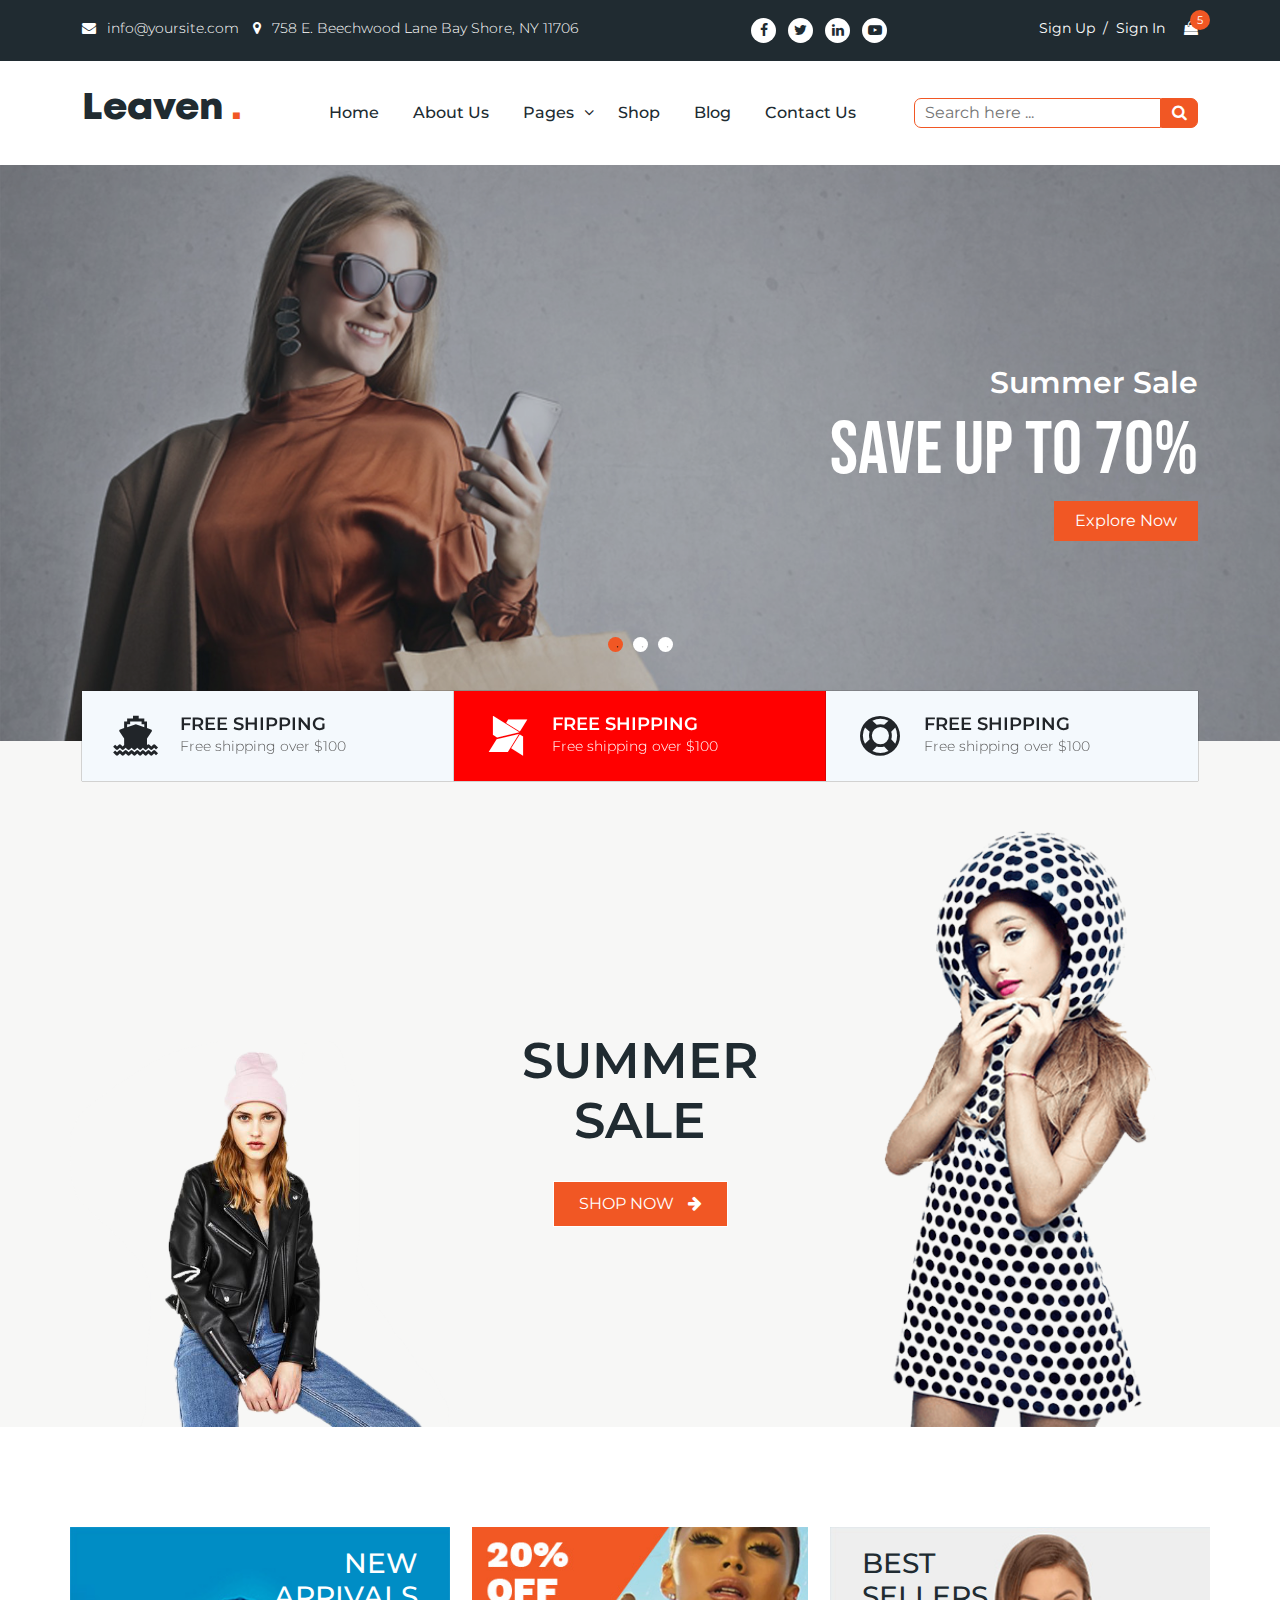
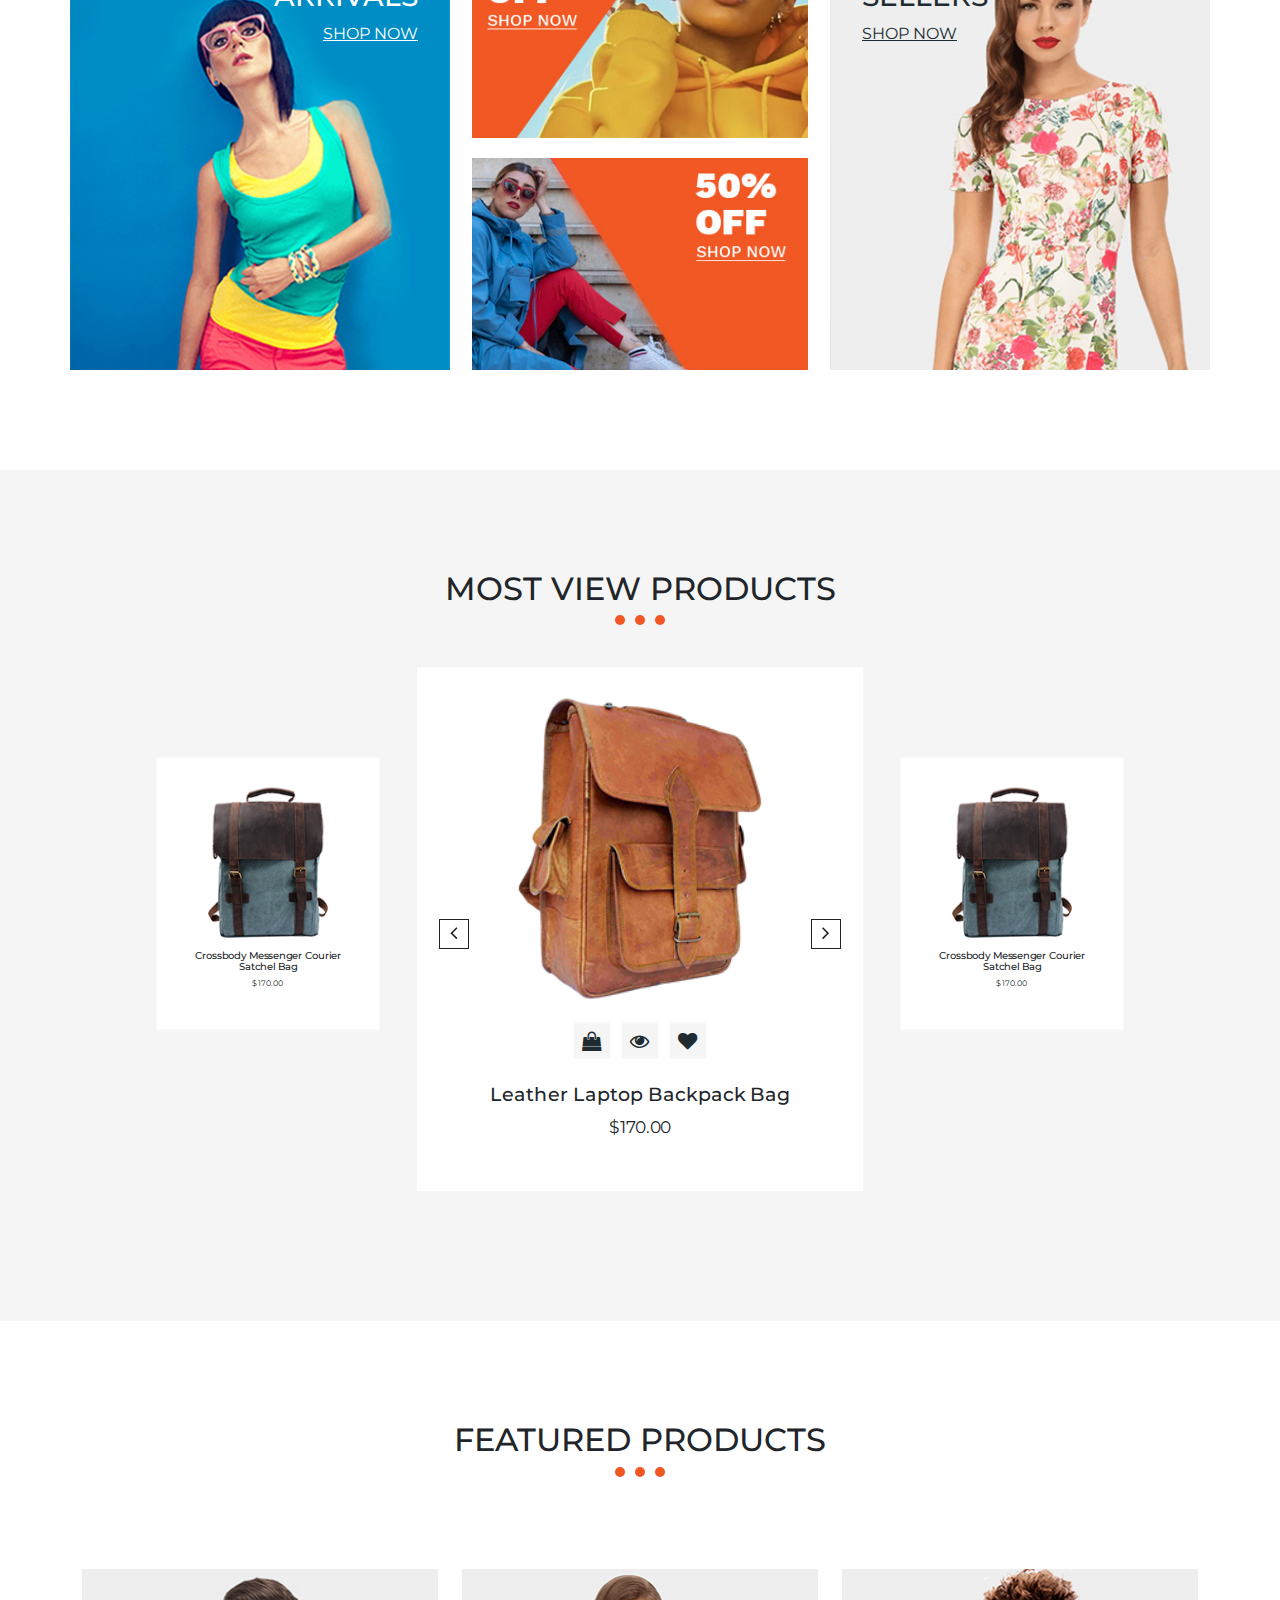
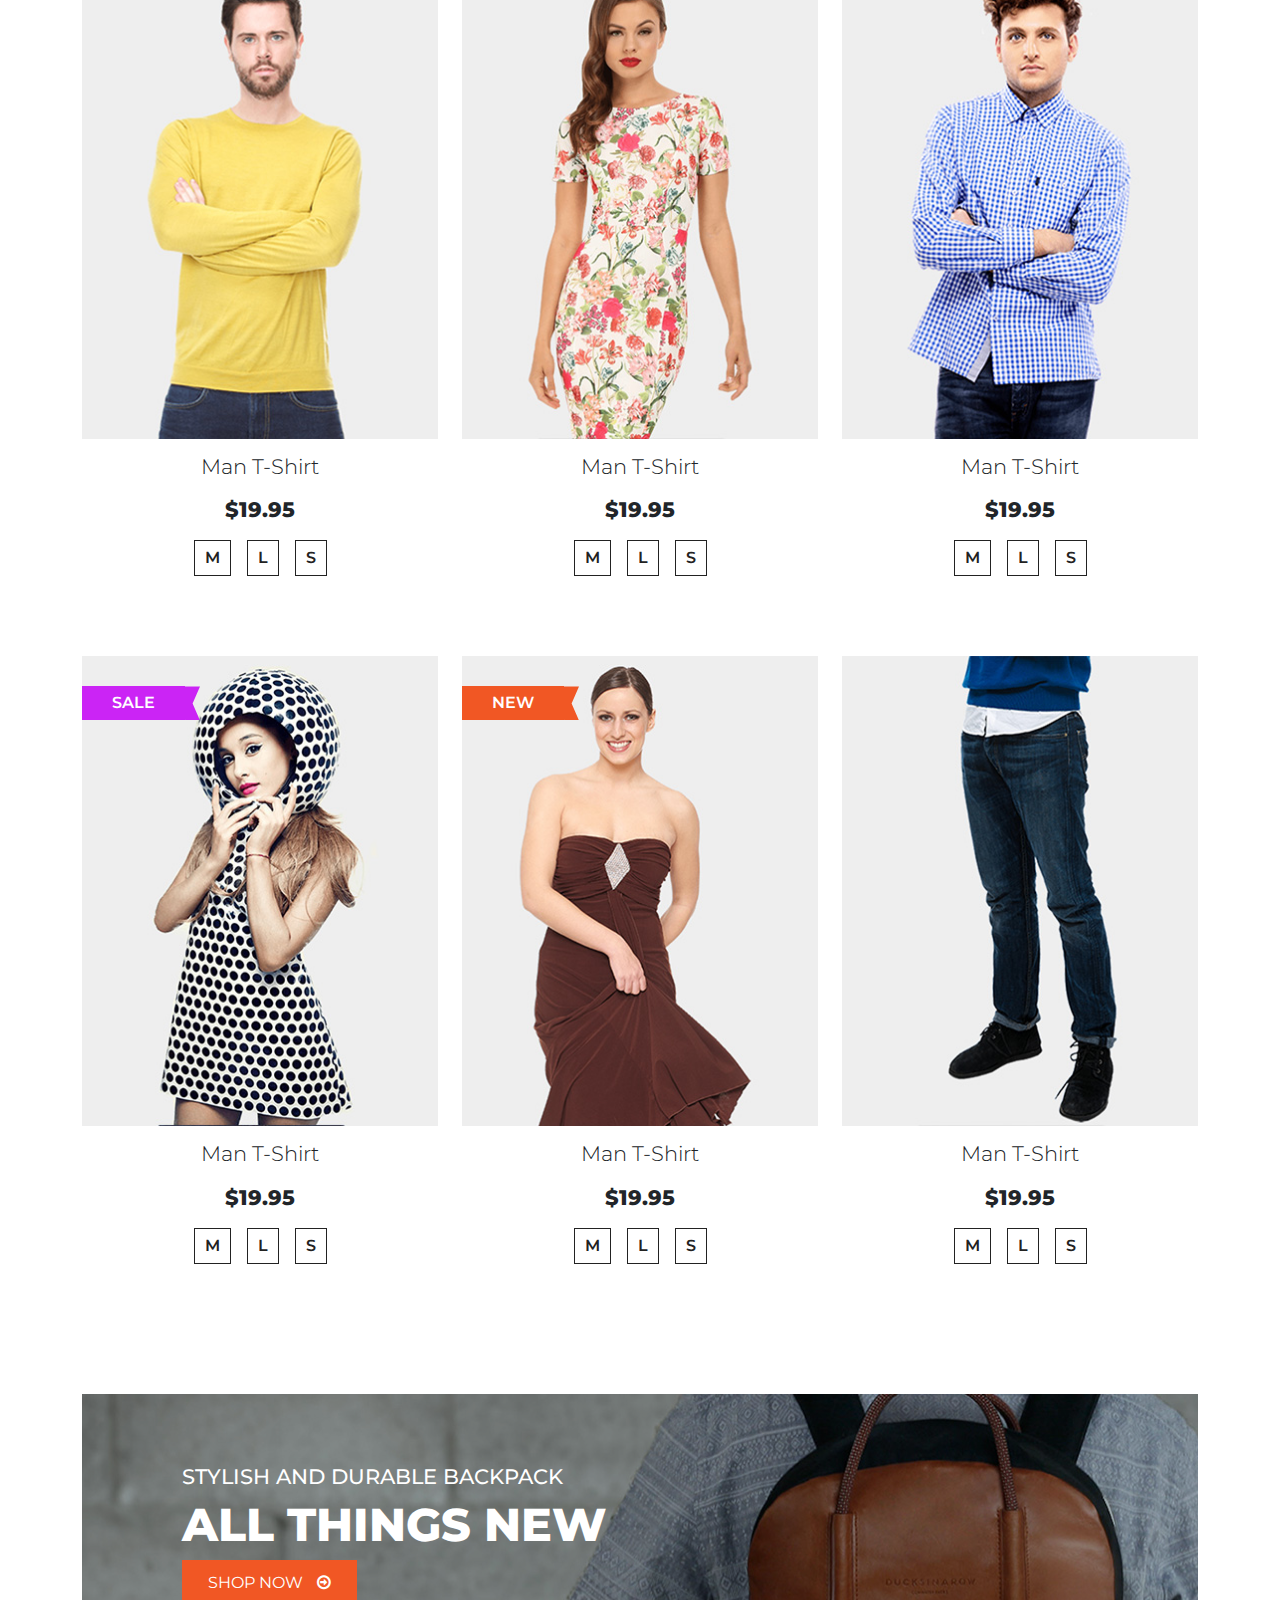
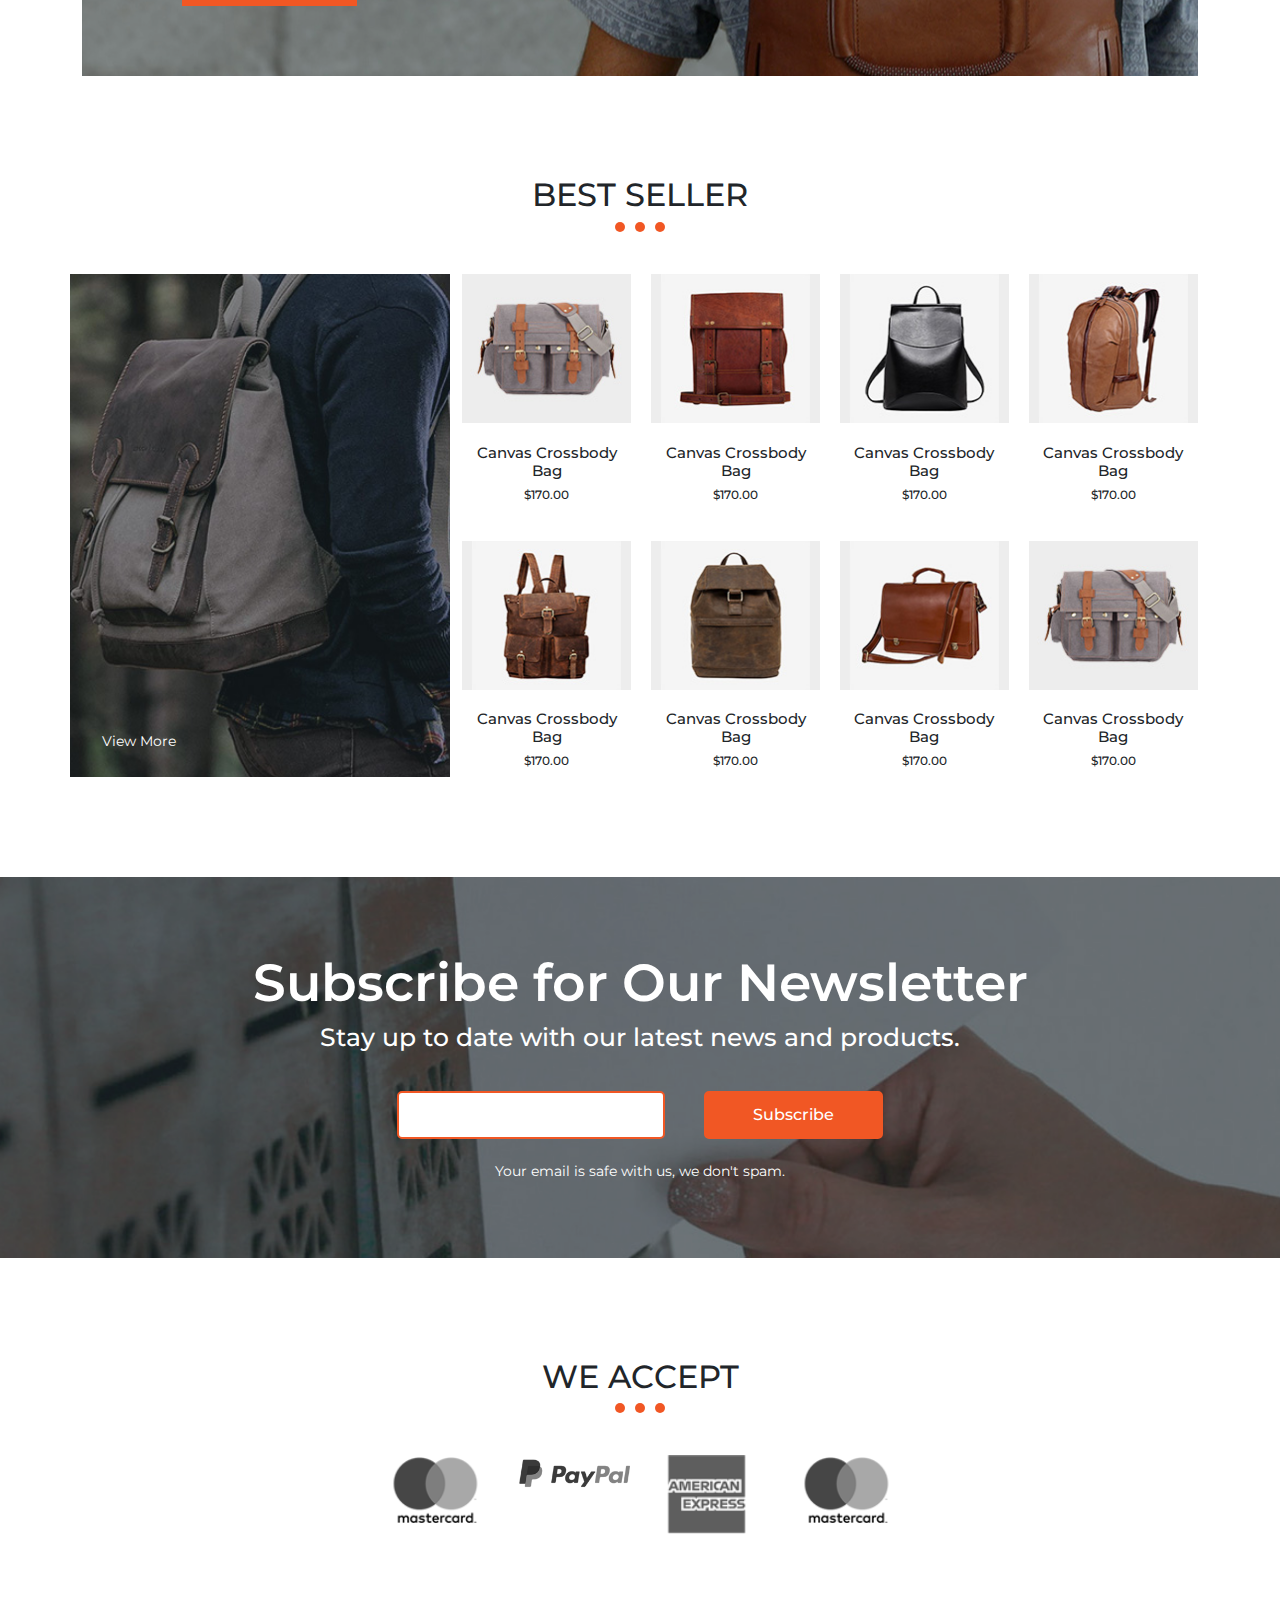
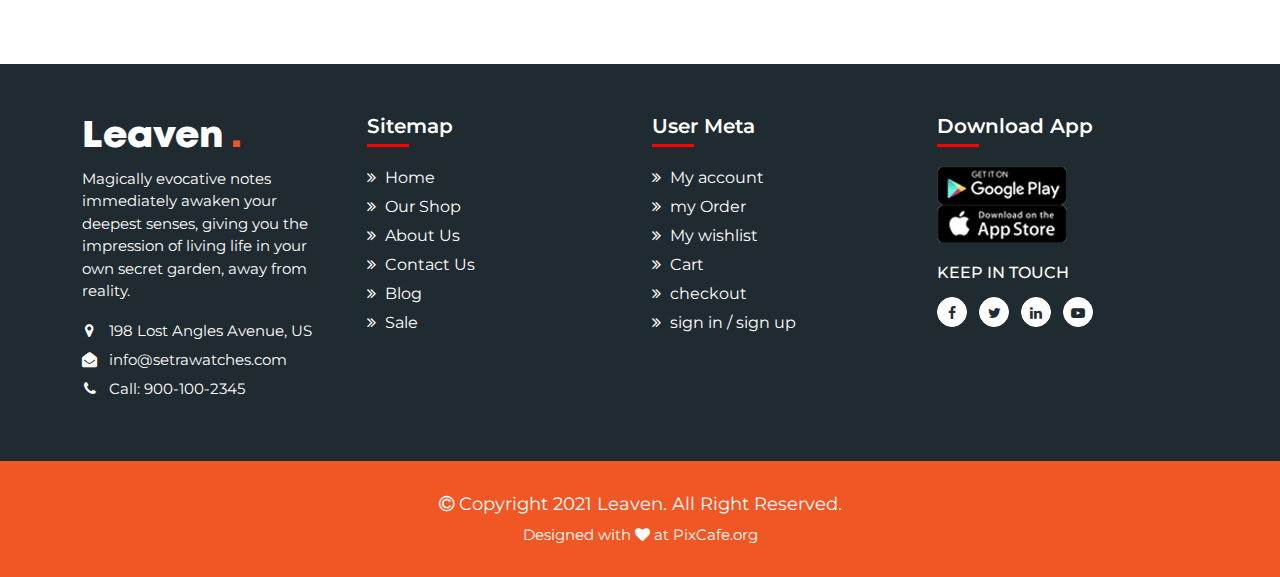
<file: index.html>
<!doctype html>
<html class="no-js" lang="en">

<head>
    <!-- meta charset -->
    <meta charset="utf-8">
    <!-- title -->
    <title>Leaven | Html5 Responsive e-Commerce Template</title>
    <!-- meta -->
    <meta name="description" content="Leaven | Html5 Responsive e-Commerce Template">
    <meta name="viewport" content="width=device-width, initial-scale=1">
    <!-- favicon -->
    <link rel="icon" type="image/png" href="assets/img/favicon.ico">
    <!-- og meta -->
    <meta property="og:title" content="Leaven | Html5 Responsive e-Commerce Template">
    <meta property="og:type" content="HTML">
    <meta property="og:url" content="">
    <meta property="og:image" content="">
    <!-- normalize -->
    <link rel="stylesheet" href="assets/css/normalize.css">
    <!-- Custom Fonts -->
    <link rel="stylesheet" href="assets/fonts/custom-fonts/fonts.css">
    <!-- bootstrap -->
    <link rel="stylesheet" href="assets/css/bootstrap-5.1.3.min.css">
    <!-- fontawesome -->
    <link rel="stylesheet" href="assets/css/fontawesome-4.7.0.min.css">
    <!-- slick-slider -->
    <link rel="stylesheet" href="assets/css/slick.min.css">
    <!-- slick slider theme -->
    <link rel="stylesheet" href="assets/css/slick-theme.css">
    <!-- reset -->
    <link rel="stylesheet" href="assets/css/main.css">
    <!-- custom style -->
    <link rel="stylesheet" href="assets/css/style.css">
    <!-- responsive style -->
    <link rel="stylesheet" href="assets/css/responsive.css">
</head>

<body>

    <section class="leaven__header_top_area">
        <div class="container">
            <div class="row">
                <div class="col-md-6">
                    <div class="leaven__top_left_content">
                        <ul>
                            <li><a href="mailto:info@yoursite.com"><i class="fa fa-envelope"></i> info@yoursite.com</a></li>
                            <li><a href="#"><i class="fa fa-map-marker"></i> 758 E. Beechwood Lane Bay Shore, NY 11706</a></li>
                        </ul>
                    </div>
                    <!-- .leaven__top_left_content -->
                </div>
                <div class="col-md-5 offset-md-1">
                    <div class="leaven__top_right_content">
                        <div class="leaven__social_media">
                            <ul>
                                <li><a href="#"><i class="fa fa-facebook"></i></a></li>
                                <li><a href="#"><i class="fa fa-twitter"></i></a></li>
                                <li><a href="#"><i class="fa fa-linkedin"></i></a></li>
                                <li><a href="#"><i class="fa fa-youtube-play"></i></a></li>
                            </ul>
                        </div>
                        <!-- .leaven__social_media -->
                        <div class="leaven__site_meta">
                            <ul>
                                <li><a href="#">Sign Up</a><span class="lea-separetor">/</span><a href="#">Sign In</a></li>
                                <li><a href="#"><i class="fa fa-shopping-bag"></i></a> <span class="lea-cart-num">5</span></li>
                            </ul>
                        </div>
                        <!-- .leaven__site_meta -->
                    </div>
                    <!-- .leaven__top_right_content -->
                </div>
            </div>
        </div>
    </section>
    <!-- .leaven__header_top_area -->

    <section class="leaven__header_area">
        <div class="container">
            <div class="row  align-items-center">
                <div class="col-md-2">
                    <div class="leaven__logo">
                        <a href="#">
                            <h1>Leaven <span>.</span></h1>
                        </a>
                    </div>
                </div>
                <div class="col-md-7">
                    <div class="leaven__main_menu">
                        <nav>
                            <ul>
                                <li><a href="#">Home</a></li>
                                <li><a href="#">About Us</a></li>
                                <li class="has-submenu"><a href="#">Pages </a>
                                    <ul>
                                        <li><a href="404.html">404 page</a></li>
                                        <li><a href="#">Single Product</a></li>
                                        <li><a href="#">Single Page</a></li>
                                        <li><a href="#">search Page</a></li>
                                        <li><a href="comming-soon.html">comming soon</a></li>
                                    </ul>
                                </li>
                                <li><a href="#">Shop</a></li>
                                <li><a href="#">blog</a></li>
                                <li><a href="#">Contact Us</a></li>
                            </ul>
                        </nav>
                    </div>
                    <!-- .leaven__main_menu -->
                </div>
                <div class="col-md-3">
                    <div class="leaven__search_box">
                        <form action="" method="" class="form-inline">
                            <input id="s" type="search" placeholder="Search here ..." aria-label="Search">
                            <button class="" type="submit"><i class="fa fa-search"></i></button>
                        </form>
                    </div>
                    <!-- .leaven__search_box -->
                </div>
            </div>
        </div>
    </section>
    <!-- .leaven__header_area -->

    <section class="leaven__hero_area">
        <div class="leaven__hero_single_item" style="background-image: url('./assets/img/slider/hero-area-1.jpg');">
            <div class="container">
                <div class="row justify-content-end">
                    <div class="col-md-6">
                        <div class="leaven__hero_item_content">
                            <h3>Summer Sale</h3>
                            <h2>Save up to 70%</h2>
                            <a href="#" class="leaven__hero_btn">Explore Now</a>
                        </div>
                        <!-- .leaven__hero_item_content -->
                    </div>
                </div>
            </div>
        </div>
        <!-- .leaven__hero_single_item -->
        <div class="leaven__hero_single_item" style="background-image: url('./assets/img/slider/hero-area-1.jpg');">
            <div class="container">
                <div class="row justify-content-end">
                    <div class="col-md-6">
                        <div class="leaven__hero_item_content">
                            <h3>Summer Sale</h3>
                            <h2>Save up to 60%</h2>
                            <a href="#" class="leaven__hero_btn">Explore Now</a>
                        </div>
                        <!-- .leaven__hero_item_content -->
                    </div>
                </div>
            </div>
        </div>
        <!-- .leaven__hero_single_item -->
        <div class="leaven__hero_single_item" style="background-image: url('./assets/img/slider/hero-area-1.jpg');">
            <div class="container">
                <div class="row justify-content-end">
                    <div class="col-md-6">
                        <div class="leaven__hero_item_content">
                            <h3>Summer Sale</h3>
                            <h2>Save up to 50%</h2>
                            <a href="#" class="leaven__hero_btn">Explore Now</a>
                        </div>
                        <!-- .leaven__hero_item_content -->
                    </div>
                </div>
            </div>
        </div>
        <!-- .leaven__hero_single_item -->
    </section>
    <!-- .leaven__hero_area -->

    <section class="leaven__promo_area">
        <div class="container">
            <div class="row g-0">
                <div class="col-md-4">
                    <div class="leaven__single_promo_item">
                        <div class="leaven__promo_icon">
                            <i class="fa fa-ship"></i>
                        </div>
                        <div class="leaven__promo_content">
                            <h3>free shipping</h3>
                            <p>Free shipping over $100</p>
                        </div>
                    </div>
                    <!-- .leaven__single_promo_item -->
                </div>
                <div class="col-md-4">
                    <div class="leaven__single_promo_item active">
                        <div class="leaven__promo_icon">
                            <i class="fa fa-modx"></i>
                        </div>
                        <div class="leaven__promo_content">
                            <h3>free shipping</h3>
                            <p>Free shipping over $100</p>
                        </div>
                    </div>
                    <!-- .leaven__single_promo_item -->
                </div>
                <div class="col-md-4">
                    <div class="leaven__single_promo_item">
                        <div class="leaven__promo_icon">
                            <i class="fa fa-life-ring"></i>
                        </div>
                        <div class="leaven__promo_content">
                            <h3>free shipping</h3>
                            <p>Free shipping over $100</p>
                        </div>
                    </div>
                    <!-- .leaven__single_promo_item -->
                </div>
            </div>
        </div>
    </section>
    <!-- .leaven__promo_area -->

    <section class="leaven__sale_area">
        <div class="container">
            <div class="row">
                <div class="col-md-4 leaven__sale_img" style="background-image: url(./assets/img/sale-image-left.png);"></div>
                <div class="col-md-4">
                    <div class="leaven__sale_content text-center">
                        <h2>Summer Sale</h2>
                        <a href="#" class="leaven__btn leaven__sale_btn">Shop Now <i class="fa fa-arrow-right"></i></a>
                    </div>
                </div>
                <div class="col-md-4 leaven__sale_img" style="background-image: url(./assets/img/sale-image-right.png);"></div>
            </div>
        </div>
    </section>
    <!-- .leaven__sale_area -->

    <section class="leaven__offer_area">
        <div class="container">
            <div class="row">
                <div class="col-md-4 leaven__single_offer" style="background-image: url(./assets/img/offer/offer-image-1.jpg);">
                    <div class="leaven__offer_content">
                        <h3>NEW Arrivals</h3>
                        <a href="#" class="leaven__offer_btn">Shop Now</a>
                    </div>
                </div>
                <!-- .col-md-4 -->
                <div class="col-md-4 leaven__single_offer">
                    <div class="leaven__offer_content_img">
                        <a href="#">
                            <img src="assets/img/offer/offer-image-per1.jpg" alt="">
                        </a>
                        <a href="#">
                            <img src="assets/img/offer/offer-image-per2.jpg" alt="">
                        </a>
                    </div>
                </div>
                <!-- .col-md-4 -->
                <div class="col-md-4 leaven__single_offer" style="background-image: url(./assets/img/offer/offer-image-2.jpg);">
                    <div class="leaven__offer_content black">
                        <h3>Best Sellers</h3>
                        <a href="#" class="leaven__offer_btn">Shop Now</a>
                    </div>
                </div>
                <!-- .col-md-4 -->
            </div>
        </div>
    </section>
    <!-- .leaven__sale_area -->

    <section class="leaven__most_view_product_area">
        <div class="container">
            <div class="row">
                <div class="col-md-12">
                    <div class="leaven__section_title">
                        <h2>Most View Products</h2>
                        <span class="leaven__title_dots"></span>
                    </div>
                </div>
                <div class="col-md-12">
                    <div class="leaven__most_view_carousel">
                        <div class="leaven__single_carousel_item">
                            <div class="leaven__single_carousel_thum"  style="background-image: url('./assets/img/products/bag.png');"></div>
                            <div class="leaven__single_carousel_meta">
                                <ul class="d-flex justify-content-center align-item-center">
                                    <li><a href="#"><i class="fa fa-shopping-bag"></i></a></li>
                                    <li><a href="#"><i class="fa fa-eye"></i></a></li>
                                    <li><a href="#"><i class="fa fa-heart"></i></a></li>
                                </ul>
                            </div>
                            <h3>Leather Laptop Backpack Bag</h3>
                            <p>$170.00</p>
                        </div>
                        <!-- .leaven__single_carousel_item -->
                        <div class="leaven__single_carousel_item">
                            <div class="leaven__single_carousel_thum"  style="background-image: url('./assets/img/products/color-bag.png');"></div>
                            <div class="leaven__single_carousel_meta">
                                <ul class="d-flex justify-content-center align-item-center">
                                    <li><a href="#"><i class="fa fa-shopping-bag"></i></a></li>
                                    <li><a href="#"><i class="fa fa-eye"></i></a></li>
                                    <li><a href="#"><i class="fa fa-heart"></i></a></li>
                                </ul>
                            </div>
                            <h3>Crossbody Messenger Courier Satchel Bag</h3>
                            <p>$170.00</p>
                        </div>
                        <!-- .leaven__single_carousel_item -->
                        <div class="leaven__single_carousel_item">
                            <div class="leaven__single_carousel_thum"  style="background-image: url('./assets/img/products/bag.png');"></div>
                            <div class="leaven__single_carousel_meta">
                                <ul class="d-flex justify-content-center align-item-center">
                                    <li><a href="#"><i class="fa fa-shopping-bag"></i></a></li>
                                    <li><a href="#"><i class="fa fa-eye"></i></a></li>
                                    <li><a href="#"><i class="fa fa-heart"></i></a></li>
                                </ul>
                            </div>
                            <h3>Leather Laptop Backpack Bag</h3>
                            <p>$170.00</p>
                        </div>
                        <!-- .leaven__single_carousel_item -->
                        <div class="leaven__single_carousel_item">
                            <div class="leaven__single_carousel_thum"  style="background-image: url('./assets/img/products/color-bag.png');"></div>
                            <div class="leaven__single_carousel_meta">
                                <ul class="d-flex justify-content-center align-item-center">
                                    <li><a href="#"><i class="fa fa-shopping-bag"></i></a></li>
                                    <li><a href="#"><i class="fa fa-eye"></i></a></li>
                                    <li><a href="#"><i class="fa fa-heart"></i></a></li>
                                </ul>
                            </div>
                            <h3>Crossbody Messenger Courier Satchel Bag</h3>
                            <p>$170.00</p>
                        </div>
                        <!-- .leaven__single_carousel_item -->
                    </div>
                    <!-- .leaven__most_view_carousel -->
                </div>
            </div>
        </div>
    </section>
    <!-- .leaven__most_view_product_area -->

    <section class="leaven__featured_products">
        <div class="container">
            <div class="row">
                <div class="col-md-12">
                    <div class="leaven__section_title">
                        <h2>Featured products</h2>
                        <span class="leaven__title_dots"></span>
                    </div>
                </div>
            </div>
            <div class="row">
                <div class="col-md-4 col-sm-6">
                    <div class="leaven__single_featured_item">
                        <div class="leaven__featured_image"  style="background-image: url('./assets/img/products/feature-image-1.jpg');">
                            <div class="leaven__featured_overlay">
                                <a href="#" class="leaven__wishlist_icon"><i class="fa fa-heart-o"></i></a>
                                <div class="leaven__featured_overlay_actions">
                                    <a href="#">Add To Bag</a>
                                    <a href="#">Quick View</a>
                                </div>
                            </div>
                        </div>
                        <h3>Man T-Shirt</h3>
                        <p>$19.95</p>
                        <div class="leaven__product_sizes">
                            <ul class="d-flex justify-content-center align-item-center">
                                <li><a href="#">M</a></li>
                                <li><a href="#">L</a></li>
                                <li><a href="#">S</a></li>
                            </ul>
                        </div>
                    </div>
                    <!-- .leaven__single_featured_item -->
                </div>
                <!-- .col-md-4 -->
                <div class="col-md-4 col-sm-6">
                    <div class="leaven__single_featured_item">
                        <div class="leaven__featured_image"  style="background-image: url('./assets/img/products/feature-image-2.jpg');">
                            <div class="leaven__featured_overlay">
                                <a href="#" class="leaven__wishlist_icon"><i class="fa fa-heart-o"></i></a>
                                <div class="leaven__featured_overlay_actions">
                                    <a href="#">Add To Bag</a>
                                    <a href="#">Quick View</a>
                                </div>
                            </div>
                        </div>
                        <h3>Man T-Shirt</h3>
                        <p>$19.95</p>
                        <div class="leaven__product_sizes">
                            <ul class="d-flex justify-content-center align-item-center">
                                <li><a href="#">M</a></li>
                                <li><a href="#">L</a></li>
                                <li><a href="#">S</a></li>
                            </ul>
                        </div>
                    </div>
                    <!-- .leaven__single_featured_item -->
                </div>
                <!-- .col-md-4 -->
                <div class="col-md-4 col-sm-6">
                    <div class="leaven__single_featured_item">
                        <div class="leaven__featured_image"  style="background-image: url('./assets/img/products/feature-image-3.jpg');">
                            <div class="leaven__featured_overlay">
                                <a href="#" class="leaven__wishlist_icon"><i class="fa fa-heart-o"></i></a>
                                <div class="leaven__featured_overlay_actions">
                                    <a href="#">Add To Bag</a>
                                    <a href="#">Quick View</a>
                                </div>
                            </div>
                        </div>
                        <h3>Man T-Shirt</h3>
                        <p>$19.95</p>
                        <div class="leaven__product_sizes">
                            <ul class="d-flex justify-content-center align-item-center">
                                <li><a href="#">M</a></li>
                                <li><a href="#">L</a></li>
                                <li><a href="#">S</a></li>
                            </ul>
                        </div>
                    </div>
                    <!-- .leaven__single_featured_item -->
                </div>
                <!-- .col-md-4 -->
                <div class="col-md-4 col-sm-6">
                    <div class="leaven__single_featured_item">
                        <span class="leaven__product_ribon leaven__on_sale">Sale</span>
                        <div class="leaven__featured_image"  style="background-image: url('./assets/img/products/feature-image-4.jpg');">
                            <div class="leaven__featured_overlay">
                                <a href="#" class="leaven__wishlist_icon"><i class="fa fa-heart-o"></i></a>
                                <div class="leaven__featured_overlay_actions">
                                    <a href="#">Add To Bag</a>
                                    <a href="#">Quick View</a>
                                </div>
                            </div>
                        </div>
                        <h3>Man T-Shirt</h3>
                        <p>$19.95</p>
                        <div class="leaven__product_sizes">
                            <ul class="d-flex justify-content-center align-item-center">
                                <li><a href="#">M</a></li>
                                <li><a href="#">L</a></li>
                                <li><a href="#">S</a></li>
                            </ul>
                        </div>
                    </div>
                    <!-- .leaven__single_featured_item -->
                </div>
                <!-- .col-md-4 -->
                <div class="col-md-4 col-sm-6">
                    <div class="leaven__single_featured_item">
                        <span class="leaven__product_ribon leaven__new_arrivals">New</span>
                        <div class="leaven__featured_image"  style="background-image: url('./assets/img/products/feature-image-5.jpg');">
                            <div class="leaven__featured_overlay">
                                <a href="#" class="leaven__wishlist_icon"><i class="fa fa-heart-o"></i></a>
                                <div class="leaven__featured_overlay_actions">
                                    <a href="#">Add To Bag</a>
                                    <a href="#">Quick View</a>
                                </div>
                            </div>
                        </div>
                        <h3>Man T-Shirt</h3>
                        <p>$19.95</p>
                        <div class="leaven__product_sizes">
                            <ul class="d-flex justify-content-center align-item-center">
                                <li><a href="#">M</a></li>
                                <li><a href="#">L</a></li>
                                <li><a href="#">S</a></li>
                            </ul>
                        </div>
                    </div>
                    <!-- .leaven__single_featured_item -->
                </div>
                <!-- .col-md-4 -->
                <div class="col-md-4 col-sm-6">
                    <div class="leaven__single_featured_item">
                        <div class="leaven__featured_image"  style="background-image: url('./assets/img/products/feature-image-6.jpg');">
                            <div class="leaven__featured_overlay">
                                <a href="#" class="leaven__wishlist_icon"><i class="fa fa-heart-o"></i></a>
                                <div class="leaven__featured_overlay_actions leaven__sold_out">
                                    <a href="#">sold out</a>
                                </div>
                            </div>
                        </div>
                        <h3>Man T-Shirt</h3>
                        <p>$19.95</p>
                        <div class="leaven__product_sizes">
                            <ul class="d-flex justify-content-center align-item-center">
                                <li><a href="#">M</a></li>
                                <li><a href="#">L</a></li>
                                <li><a href="#">S</a></li>
                            </ul>
                        </div>
                    </div>
                    <!-- .leaven__single_featured_item -->
                </div>
                <!-- .col-md-4 -->
            </div>
        </div>
    </section>
    <!-- .leaven__featured_products -->

    <section class="leaven__call_to_action_area">
        <div class="container">
            <div class="leaven__call_to_action_area_content" style="background-image: url('./assets/img/call-to-action.jpg');">
                <div class="row">
                    <div class="col-md-6">
                        <h3>STYLISH AND DURABLE BACKPACK</h3>
                        <h2>ALL THINGS NEW</h2>
                        <a href="#" class="leaven__btn leaven__cta_btn">Shop Now <i class="fa fa-arrow-circle-o-right"></i></a>
                    </div>
                </div>
            </div>
        </div>
    </section>
    <!-- .leaven__call_to_action_area -->

    <section class="leaven__best_seller_area">
        <div class="container">
            <div class="row">
                <div class="col-md-12">
                    <div class="leaven__section_title">
                        <h2>Best seller</h2>
                        <span class="leaven__title_dots"></span>
                    </div>
                </div>
                <div class="col-md-4 leaven__best_freature_bg" style="background-image: url('./assets/img/best-seller-side-img.jpg');">
                    <a href="#">view more</a>
                </div>
                <div class="col-md-8">
                    <div class="leaven__best_seller_products">
                        <div class="leaven__best_seller_single_product">
                            <div class="leaven__best_product_thumb" style="background-image: url('./assets/img/products/bags/best_product-1.jpg');"></div>
                            <h3>Canvas Crossbody Bag</h3>
                            <h4>$170.00</h4>
                        </div>
                        <!-- .leaven__best_seller_single_product -->
                        <div class="leaven__best_seller_single_product">
                            <div class="leaven__best_product_thumb" style="background-image: url('./assets/img/products/bags/best_product-2.jpg');"></div>
                            <h3>Canvas Crossbody Bag</h3>
                            <h4>$170.00</h4>
                        </div>
                        <!-- .leaven__best_seller_single_product -->
                        <div class="leaven__best_seller_single_product">
                            <div class="leaven__best_product_thumb" style="background-image: url('./assets/img/products/bags/best_product-3.jpg');"></div>
                            <h3>Canvas Crossbody Bag</h3>
                            <h4>$170.00</h4>
                        </div>
                        <!-- .leaven__best_seller_single_product -->
                        <div class="leaven__best_seller_single_product">
                            <div class="leaven__best_product_thumb" style="background-image: url('./assets/img/products/bags/best_product-4.jpg');"></div>
                            <h3>Canvas Crossbody Bag</h3>
                            <h4>$170.00</h4>
                        </div>
                        <!-- .leaven__best_seller_single_product -->
                        <div class="leaven__best_seller_single_product">
                            <div class="leaven__best_product_thumb" style="background-image: url('./assets/img/products/bags/best_product-5.jpg');"></div>
                            <h3>Canvas Crossbody Bag</h3>
                            <h4>$170.00</h4>
                        </div>
                        <!-- .leaven__best_seller_single_product -->
                        <div class="leaven__best_seller_single_product">
                            <div class="leaven__best_product_thumb" style="background-image: url('./assets/img/products/bags/best_product-6.jpg');"></div>
                            <h3>Canvas Crossbody Bag</h3>
                            <h4>$170.00</h4>
                        </div>
                        <!-- .leaven__best_seller_single_product -->
                        <div class="leaven__best_seller_single_product">
                            <div class="leaven__best_product_thumb" style="background-image: url('./assets/img/products/bags/best_product-7.jpg');"></div>
                            <h3>Canvas Crossbody Bag</h3>
                            <h4>$170.00</h4>
                        </div>
                        <!-- .leaven__best_seller_single_product -->
                        <div class="leaven__best_seller_single_product">
                            <div class="leaven__best_product_thumb" style="background-image: url('./assets/img/products/bags/best_product-8.jpg');"></div>
                            <h3>Canvas Crossbody Bag</h3>
                            <h4>$170.00</h4>
                        </div>
                        <!-- .leaven__best_seller_single_product -->
                    </div>
                    <!-- .leaven__best_seller_products -->
                </div>
            </div>
        </div>
    </section>
    <!-- .leaven__best_seller_area -->

    <section class="leaven__newsletter" style="background-image: url('./assets/img/newsletter-bg.jpg');">
        <div class="container">
            <div class="row">
                <div class="col-md-12 text-center">
                    <div class="leaven__newsletter_content">
                        <h2>Subscribe for Our Newsletter</h2>
                        <h4>Stay up to date with our latest news and products.</h4>
                        <form action="#" method="GET">
                            <input type="email" name="" id="" placeholder="Enter e-mail">
                            <button>Subscribe</button>
                        </form>
                        <span>Your email is safe with us, we don't spam.</span>
                    </div>
                    <!-- .leaven__newsletter_content -->
                </div>
            </div>
        </div>
    </section>
    <!-- leaven__newsletter -->

    <section class="leaven__payment_logos">
        <div class="container">
            <div class="row">
                <div class="col-md-12">
                    <div class="leaven__section_title">
                        <h2>We Accept</h2>
                        <span class="leaven__title_dots"></span>
                    </div>
                </div>
            </div>
            <div class="row  justify-content-md-center">
                <div class="col-md-6">
                    <div class="leaven__payment_carousel">
                        <div class="leaven__payment_logo">
                            <img src="assets/img/payments/mastercard.png" alt="">
                        </div>
                        <div class="leaven__payment_logo">
                            <img src="assets/img/payments/paypal.png" alt="">
                        </div>
                        <div class="leaven__payment_logo">
                            <img src="assets/img/payments/american-express.png" alt="">
                        </div>
                        <div class="leaven__payment_logo">
                            <img src="assets/img/payments/mastercard.png" alt="">
                        </div>
                        <div class="leaven__payment_logo">
                            <img src="assets/img/payments/paypal.png" alt="">
                        </div>
                        <div class="leaven__payment_logo">
                            <img src="assets/img/payments/visa.png" alt="">
                        </div>
                        <div class="leaven__payment_logo">
                            <img src="assets/img/payments/mastercard.png" alt="">
                        </div>
                        <div class="leaven__payment_logo">
                            <img src="assets/img/payments/paypal.png" alt="">
                        </div>
                    </div>
                    <!-- .leaven__payment_carousel -->
                </div>
            </div>
        </div>
    </section>
    <!-- .leaven__payment_logos -->

    <footer>
        <div class="leaven__footer_top_area">
            <div class="container">
                <div class="row">
                    <div class="col-lg-3 col-md-6">
                        <div class="leaven__widget leaven__footer_info">
                            <div class="leaven__logo leaven__footer_logo">
                                <a href="#">
                                    <h1>Leaven <span>.</span></h1>
                                </a>
                            </div>
                            <p>Magically evocative notes immediately awaken your deepest senses, giving you the impression of living life in your own secret garden, away from reality.</p>
                            <ul class="leaven__footer_contact_info">
                                <li><a href="#"><i class="fa fa-map-marker"></i> 198 Lost Angles Avenue, US</a></li>
                                <li><a href="#"><i class="fa fa-envelope-open"></i> info@setrawatches.com</a></li>
                                <li><a href="#"><i class="fa fa-phone"></i> Call: 900-100-2345</a></li>
                            </ul>
                        </div>
                        <!-- .leaven__widget -->
                    </div>
                    <div class="col-lg-3 col-md-6">
                        <div class="leaven__widget leaven__footer_menu">
                            <div class="leaven__widget_title">
                                <h3>Sitemap</h3>
                            </div>
                            <ul class="leaven__footer_menu_item">
                                <li><i class="fa fa-angle-double-right" aria-hidden="true"></i> <a href="#">Home</a></li>
                                <li><i class="fa fa-angle-double-right" aria-hidden="true"></i> <a href="#">Our Shop </a></li>
                                <li><i class="fa fa-angle-double-right" aria-hidden="true"></i> <a href="#">About Us </a></li>
                                <li><i class="fa fa-angle-double-right" aria-hidden="true"></i> <a href="#">Contact Us </a></li>
                                <li><i class="fa fa-angle-double-right" aria-hidden="true"></i> <a href="#">Blog </a></li>
                                <li><i class="fa fa-angle-double-right" aria-hidden="true"></i> <a href="#">Sale </a></li>
                            </ul>
                        </div>
                        <!-- .leaven__widget -->
                    </div>
                    <div class="col-lg-3 col-md-6">
                        <div class="leaven__widget leaven__footer_menu">
                            <div class="leaven__widget_title">
                                <h3>User Meta</h3>
                            </div>
                            <ul class="leaven__footer_menu_item">
                                <li><i class="fa fa-angle-double-right" aria-hidden="true"></i> <a href="#">My account </a></li>
                                <li><i class="fa fa-angle-double-right" aria-hidden="true"></i> <a href="#">my Order </a></li>
                                <li><i class="fa fa-angle-double-right" aria-hidden="true"></i> <a href="#">My wishlist </a></li>
                                <li><i class="fa fa-angle-double-right" aria-hidden="true"></i> <a href="#">Cart </a></li>
                                <li><i class="fa fa-angle-double-right" aria-hidden="true"></i> <a href="#">checkout </a></li>
                                <li><i class="fa fa-angle-double-right" aria-hidden="true"></i> <a href="#">sign in / sign up </a></li>
                            </ul>
                        </div>
                        <!-- .leaven__widget -->
                    </div>
                    <div class="col-lg-3 col-md-6">
                        <div class="leaven__widget leaven__footer_links">
                            <div class="leaven__widget_title">
                                <h3>Download App</h3>
                            </div>
                            <div class="leaven__app_link">
                                <a href="#"><img src="assets/img/google-play.png" alt="google-play"></a>
                                <a href="#"><img src="assets/img/ios-app-store.png" alt="ios-app-store"></a>
                            </div>
                            <h4>keep in touch</h4>
                            <ul class="leaven__footer_social_media">
                                <li><a href="#"><i class="fa fa-facebook"></i></a></li>
                                <li><a href="#"><i class="fa fa-twitter"></i></a></li>
                                <li><a href="#"><i class="fa fa-linkedin"></i></a></li>
                                <li><a href="#"><i class="fa fa-youtube-play"></i></a></li>
                            </ul>
                        </div>
                        <!-- .leaven__widget -->
                    </div>
                </div>
            </div>
        </div>
        <!-- .leaven__footer_top_area -->
        <div class="leaven__footer_bottom_area">
            <div class="container">
                <div class="row">
                    <div class="col-md-12">
                        <div class="leaven__copyright_text text-center">
                            <p><i class="fa fa-copyright" aria-hidden="true"></i> Copyright 2021 Leaven. All Right Reserved. </p>
                            <span>Designed with <i class="fa fa-heart"></i> at PixCafe.org</span>
                        </div>
                    </div>
                </div>
            </div>
        </div>
        <!-- .leaven__footer_bottom_area -->
    </footer>
    <!-- footer -->


    <!-- jquery -->
    <script src="assets/js/jquery-3.6.0.min.js"></script>
    <!-- modernizr -->
    <script src="assets/js/vendor/modernizr-3.11.2.min.js"></script>
    <!-- bootstrap -->
    <script src="assets/js/bootstrap-5.1.3.min.js"></script>
    <!-- plugins -->
    <script src="assets/js/plugins.js"></script>
    <!-- slick -->
    <script src="assets/js/slick.min.js"></script>
    <!-- activation -->
    <script src="assets/js/main.js"></script>
</body>

</html>
</file>
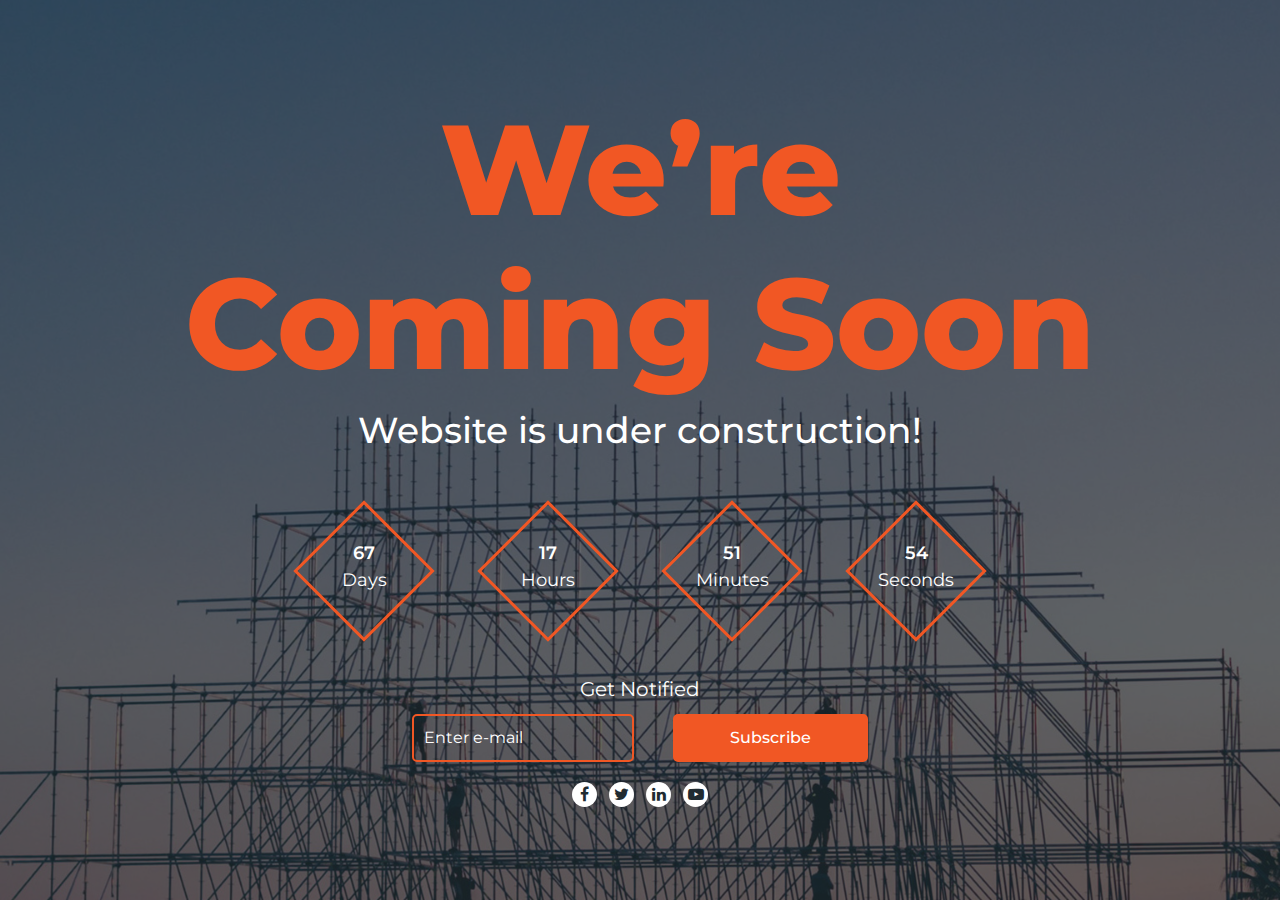
<file: comming-soon.html>
<!doctype html>
<html class="no-js" lang="en">

<head>
    <!-- meta charset -->
    <meta charset="utf-8">
    <!-- title -->
    <title>Leaven | Html5 Responsive e-Commerce Template</title>
    <!-- meta -->
    <meta name="description" content="Leaven | Html5 Responsive e-Commerce Template">
    <meta name="viewport" content="width=device-width, initial-scale=1">
    <!-- favicon -->
    <link rel="icon" type="image/png" href="assets/img/favicon.ico">
    <!-- og meta -->
    <meta property="og:title" content="Leaven | Html5 Responsive e-Commerce Template">
    <meta property="og:type" content="HTML">
    <meta property="og:url" content="">
    <meta property="og:image" content="">
    <!-- normalize -->
    <link rel="stylesheet" href="assets/css/normalize.css">
    <!-- Custom Fonts -->
    <link rel="stylesheet" href="assets/fonts/custom-fonts/fonts.css">
    <!-- bootstrap -->
    <link rel="stylesheet" href="assets/css/bootstrap-5.1.3.min.css">
    <!-- fontawesome -->
    <link rel="stylesheet" href="assets/css/fontawesome-4.7.0.min.css">
    <!-- slick-slider -->
    <link rel="stylesheet" href="assets/css/slick.min.css">
    <!-- slick slider theme -->
    <link rel="stylesheet" href="assets/css/slick-theme.css">
    <!-- reset -->
    <link rel="stylesheet" href="assets/css/main.css">
    <!-- custom style -->
    <link rel="stylesheet" href="assets/css/style.css">
    <!-- responsive style -->
    <link rel="stylesheet" href="assets/css/responsive.css">
</head>

<body>

    <section class="leaven__comming_soon_area min-vh-100 d-flex align-items-center justify-content-center" style="background-image: url('./assets/img/coming-soon-bg.jpg');">
        <div class="container">
            <div class="row justify-content-md-center">
                <div class="col-md-10 text-center">
                    <div class="leaven__comming_soon_content">
                        <h2>We’re <br> Coming Soon</h2>
                        <h4>Website is under construction!</h4>
                        <div id="countdown">
                            <ul>
                                <li><span id="days"></span>days</li>
                                <li><span id="hours"></span>Hours</li>
                                <li><span id="minutes"></span>Minutes</li>
                                <li><span id="seconds"></span>Seconds</li>
                            </ul>
                        </div>
                        <p>Get Notified</p>
                        <div class="leaven__comming_soon_form">
                            <form action="#" method="GET">
                                <input type="email" name="" id="" placeholder="Enter e-mail">
                                <button>Subscribe</button>
                            </form>
                        </div>
                        <div class="leaven__social_media leaven__comming_soon_social_media">
                            <ul>
                                <li><a href="#"><i class="fa fa-facebook"></i></a></li>
                                <li><a href="#"><i class="fa fa-twitter"></i></a></li>
                                <li><a href="#"><i class="fa fa-linkedin"></i></a></li>
                                <li><a href="#"><i class="fa fa-youtube-play"></i></a></li>
                            </ul>
                        </div>
                    </div>
                </div>
            </div>
        </div>
    </section>
    <!-- .leaven__comming_soon_area -->


    <!-- jquery -->
    <script src="assets/js/jquery-3.6.0.min.js"></script>
    <!-- modernizr -->
    <script src="assets/js/vendor/modernizr-3.11.2.min.js"></script>
    <!-- bootstrap -->
    <script src="assets/js/bootstrap-5.1.3.min.js"></script>
    <!-- plugins -->
    <script src="assets/js/plugins.js"></script>
    <!-- slick -->
    <script src="assets/js/slick.min.js"></script>
    <!-- counter -->
    <script src="assets/js/counter.js"></script>
    <!-- activation -->
    <script src="assets/js/main.js"></script>
</body>

</html>
</file>
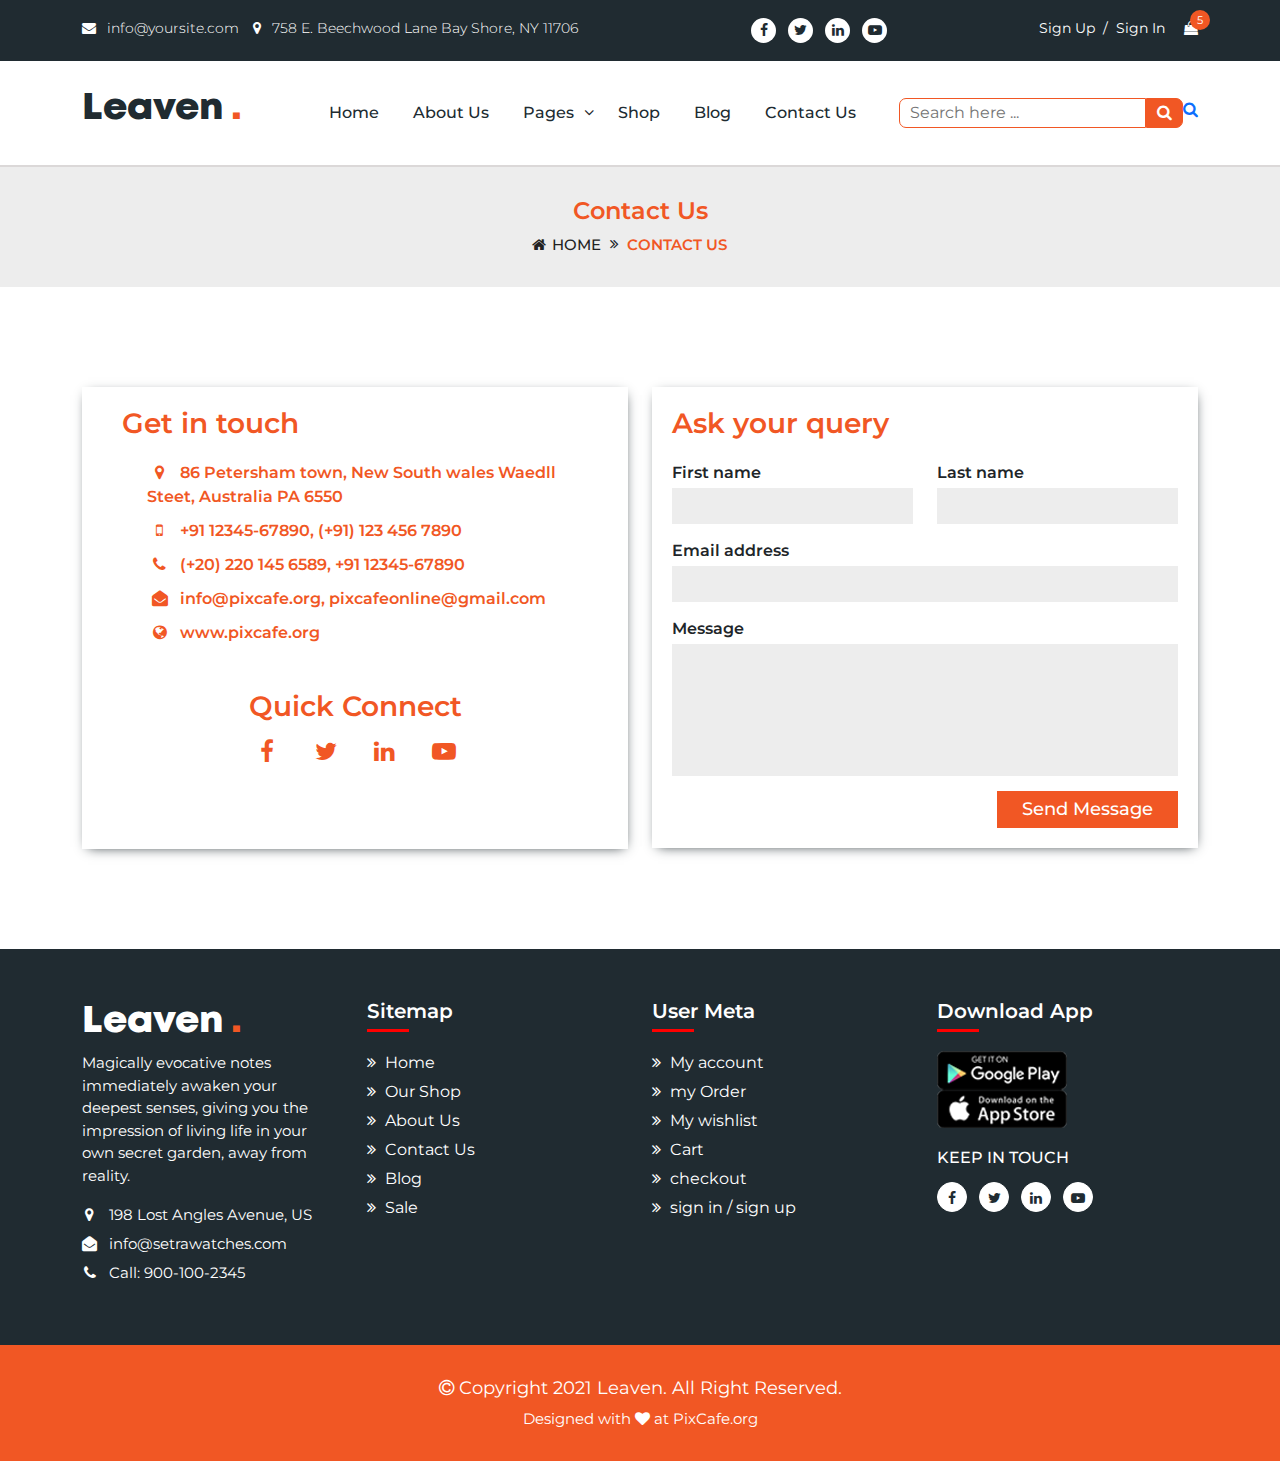
<file: contact.html>
<!DOCTYPE html>
<html class="no-js" lang="en">
    <head>
        <!-- meta charset -->
        <meta charset="utf-8" />
        <!-- title -->
        <title>Leaven | Html5 Responsive e-Commerce Template</title>
        <!-- meta -->
        <meta name="description" content="Leaven | Html5 Responsive e-Commerce Template" />
        <meta name="viewport" content="width=device-width, initial-scale=1" />
        <!-- favicon -->
        <link rel="icon" type="image/png" href="assets/img/favicon.ico" />
        <!-- og meta -->
        <meta property="og:title" content="Leaven | Html5 Responsive e-Commerce Template" />
        <meta property="og:type" content="HTML" />
        <meta property="og:url" content="" />
        <meta property="og:image" content="" />
        <!-- normalize -->
        <link rel="stylesheet" href="assets/css/normalize.css" />
        <!-- Custom Fonts -->
        <link rel="stylesheet" href="assets/fonts/custom-fonts/fonts.css" />
        <!-- bootstrap -->
        <link rel="stylesheet" href="assets/css/bootstrap-5.1.3.min.css" />
        <!-- fontawesome -->
        <link rel="stylesheet" href="assets/css/fontawesome-4.7.0.min.css" />
        <!-- slick-slider -->
        <link rel="stylesheet" href="assets/css/slick.min.css" />
        <!-- slick slider theme -->
        <link rel="stylesheet" href="assets/css/slick-theme.css" />
        <!-- reset -->
        <link rel="stylesheet" href="assets/css/main.css" />
        <!-- custom style -->
        <link rel="stylesheet" href="assets/css/style.css" />
        <!-- responsive style -->
        <link rel="stylesheet" href="assets/css/responsive.css">
    </head>

    <body>
        <section class="leaven__header_top_area">
            <div class="container">
                <div class="row">
                    <div class="col-md-6">
                        <div class="leaven__top_left_content">
                            <ul>
                                <li>
                                    <a href="mailto:info@yoursite.com"><i class="fa fa-envelope"></i> info@yoursite.com</a>
                                </li>
                                <li>
                                    <a href="#"><i class="fa fa-map-marker"></i> 758 E. Beechwood Lane Bay Shore, NY 11706</a>
                                </li>
                            </ul>
                        </div>
                        <!-- .leaven__top_left_content -->
                    </div>
                    <div class="col-md-5 offset-md-1">
                        <div class="leaven__top_right_content">
                            <div class="leaven__social_media">
                                <ul>
                                    <li>
                                        <a href="#"><i class="fa fa-facebook"></i></a>
                                    </li>
                                    <li>
                                        <a href="#"><i class="fa fa-twitter"></i></a>
                                    </li>
                                    <li>
                                        <a href="#"><i class="fa fa-linkedin"></i></a>
                                    </li>
                                    <li>
                                        <a href="#"><i class="fa fa-youtube-play"></i></a>
                                    </li>
                                </ul>
                            </div>
                            <!-- .leaven__social_media -->
                            <div class="leaven__site_meta">
                                <ul>
                                    <li><a href="#">Sign Up</a><span class="lea-separetor">/</span><a href="#">Sign In</a></li>
                                    <li>
                                        <a href="#"><i class="fa fa-shopping-bag"></i></a> <span class="lea-cart-num">5</span>
                                    </li>
                                </ul>
                            </div>
                            <!-- .leaven__site_meta -->
                        </div>
                        <!-- .leaven__top_right_content -->
                    </div>
                </div>
            </div>
        </section>
        <!-- .leaven__header_top_area -->

        <section class="leaven__header_area">
            <div class="container">
                <div class="row align-items-center">
                    <div class="col-md-2">
                        <div class="leaven__logo">
                            <a href="#">
                                <h1>Leaven <span>.</span></h1>
                            </a>
                        </div>
                    </div>
                    <div class="col-md-7">
                        <div class="leaven__main_menu">
                            <nav>
                                <ul>
                                    <li><a href="#">Home</a></li>
                                    <li><a href="#">About Us</a></li>
                                    <li class="has-submenu">
                                        <a href="#">Pages </a>
                                        <ul>
                                            <li><a href="404.html">404 page</a></li>
                                            <li><a href="#">Single Product</a></li>
                                            <li><a href="#">Single Page</a></li>
                                            <li><a href="#">search Page</a></li>
                                            <li><a href="comming-soon.html">comming soon</a></li>
                                        </ul>
                                    </li>
                                    <li><a href="#">Shop</a></li>
                                    <li><a href="#">blog</a></li>
                                    <li><a href="#">Contact Us</a></li>
                                </ul>
                            </nav>
                            <div class="leaven__menu_cross_icon">
                                <span></span>
                                <span></span>
                            </div>
                        </div>
                        <!-- .leaven__main_menu -->
                    </div>
                    <div class="col-md-3">
                        <div class="leaven__search_box">
                            <form action="" method="" class="form-inline">
                                <input id="s" type="search" class="leaven__search_input" placeholder="Search here ..." aria-label="Search" />
                                <button class="leaven__search_btn" type="submit"><i class="fa fa-search"></i></button>
                                <a href="#" onclick="return false;" class="leaven__search_icon leaven__search_icon_btn"><i class="fa fa-search"></i></a>
                            </form>
                            <div class="leaven__menu_icon">
                                <span></span>
                                <span></span>
                                <span></span>
                            </div>
                        </div>
                        <!-- .leaven__search_box -->
                    </div>
                </div>
            </div>
        </section>
        <!-- .leaven__header_area -->

        <section class="leaven__page_title">
            <div class="container">
                <div class="row">
                    <div class="col-md-12 text-center">
                        <h2>Contact Us</h2>
                        <div class="leaven__page_head_breadcrumb">
                            <ul>
                                <li>
                                    <a href="#"><i class="fa fa-home"></i>Home</a>
                                </li>
                                <li><a href="#">Contact Us</a></li>
                            </ul>
                        </div>
                    </div>
                </div>
            </div>
        </section>
        <!-- .leaven__page_title -->

        <section class="leaven__contact_page_content">
            <div class="container">
                <div class="row">
                    <div class="col-lg-6 col-md-12">
                        <div class="leaven__contact_page_info">
                            <h3>Get in touch</h3>
                            <div class="leaven__contact_info_list">
                                <ul>
                                    <li><a href="#"><i class="fa fa-map-marker"></i>86 Petersham town, New South wales Waedll Steet, Australia PA 6550</a></li>
                                    <li><a href="#"><i class="fa fa-mobile-phone"></i>+91 12345-67890, (+91) 123 456 7890</a></li>
                                    <li><a href="#"><i class="fa fa-phone"></i>(+20) 220 145 6589, +91 12345-67890</a></li>
                                    <li><a href="#"><i class="fa fa-envelope-open"></i>info@pixcafe.org, pixcafeonline@gmail.com</a></li>
                                    <li><a href="#"><i class="fa fa-globe"></i>www.pixcafe.org</a></li>
                                </ul>
                            </div>
                            <div class="leaven__contact_info_social_list text-center">
                                <h3>Quick Connect</h3>
                                <ul>
                                    <li>
                                        <a href="#"><i class="fa fa-facebook"></i></a>
                                    </li>
                                    <li>
                                        <a href="#"><i class="fa fa-twitter"></i></a>
                                    </li>
                                    <li>
                                        <a href="#"><i class="fa fa-linkedin"></i></a>
                                    </li>
                                    <li>
                                        <a href="#"><i class="fa fa-youtube-play"></i></a>
                                    </li>
                                </ul>
                            </div>
                        </div>
                    </div>
                    <div class="col-lg-6 col-md-12">
                        <div class="leaven__contact_form">
                            <h3>Ask your query</h3>
                            <form>
                                <div class="row">
                                    <div class="col">
                                        <div class="form-outline">
                                            <label class="form-label" for="form3Example1">First name</label>
                                            <input type="text" id="form3Example1" class="form-control" />
                                        </div>
                                    </div>
                                    <div class="col">
                                        <div class="form-outline">
                                            <label class="form-label" for="form3Example2">Last name</label>
                                            <input type="text" id="form3Example2" class="form-control" />
                                        </div>
                                    </div>
                                </div>

                                <!-- Email input -->
                                <div class="form-outline">
                                    <label class="form-label" for="form3Example3">Email address</label>
                                    <input type="email" id="form3Example3" class="form-control" />
                                </div>

                                <!-- Message -->
                                <div class="form-outline">
                                    <label for="exampleInputPassword1" class="form-label">Message</label>
                                    <textarea rows="5" class="form-control"></textarea>
                                </div>

                                <!-- Submit button -->
                                <button type="submit" class="btn btn-primary btn-block">send message</button>
                            </form>
                        </div>
                    </div>
                </div>
            </div>
        </section>
        <!-- .leaven__contact_page_content -->

        <footer>
        <div class="leaven__footer_top_area">
            <div class="container">
                <div class="row">
                    <div class="col-lg-3 col-md-6">
                        <div class="leaven__widget leaven__footer_info">
                            <div class="leaven__logo leaven__footer_logo">
                                <a href="#">
                                    <h1>Leaven <span>.</span></h1>
                                </a>
                            </div>
                            <p>Magically evocative notes immediately awaken your deepest senses, giving you the impression of living life in your own secret garden, away from reality.</p>
                            <ul class="leaven__footer_contact_info">
                                <li><a href="#"><i class="fa fa-map-marker"></i> 198 Lost Angles Avenue, US</a></li>
                                <li><a href="#"><i class="fa fa-envelope-open"></i> info@setrawatches.com</a></li>
                                <li><a href="#"><i class="fa fa-phone"></i> Call: 900-100-2345</a></li>
                            </ul>
                        </div>
                        <!-- .leaven__widget -->
                    </div>
                    <div class="col-lg-3 col-md-6">
                        <div class="leaven__widget leaven__footer_menu">
                            <div class="leaven__widget_title">
                                <h3>Sitemap</h3>
                            </div>
                            <ul class="leaven__footer_menu_item">
                                <li><i class="fa fa-angle-double-right" aria-hidden="true"></i> <a href="#">Home</a></li>
                                <li><i class="fa fa-angle-double-right" aria-hidden="true"></i> <a href="#">Our Shop </a></li>
                                <li><i class="fa fa-angle-double-right" aria-hidden="true"></i> <a href="#">About Us </a></li>
                                <li><i class="fa fa-angle-double-right" aria-hidden="true"></i> <a href="#">Contact Us </a></li>
                                <li><i class="fa fa-angle-double-right" aria-hidden="true"></i> <a href="#">Blog </a></li>
                                <li><i class="fa fa-angle-double-right" aria-hidden="true"></i> <a href="#">Sale </a></li>
                            </ul>
                        </div>
                        <!-- .leaven__widget -->
                    </div>
                    <div class="col-lg-3 col-md-6">
                        <div class="leaven__widget leaven__footer_menu">
                            <div class="leaven__widget_title">
                                <h3>User Meta</h3>
                            </div>
                            <ul class="leaven__footer_menu_item">
                                <li><i class="fa fa-angle-double-right" aria-hidden="true"></i> <a href="#">My account </a></li>
                                <li><i class="fa fa-angle-double-right" aria-hidden="true"></i> <a href="#">my Order </a></li>
                                <li><i class="fa fa-angle-double-right" aria-hidden="true"></i> <a href="#">My wishlist </a></li>
                                <li><i class="fa fa-angle-double-right" aria-hidden="true"></i> <a href="#">Cart </a></li>
                                <li><i class="fa fa-angle-double-right" aria-hidden="true"></i> <a href="#">checkout </a></li>
                                <li><i class="fa fa-angle-double-right" aria-hidden="true"></i> <a href="#">sign in / sign up </a></li>
                            </ul>
                        </div>
                        <!-- .leaven__widget -->
                    </div>
                    <div class="col-lg-3 col-md-6">
                        <div class="leaven__widget leaven__footer_links">
                            <div class="leaven__widget_title">
                                <h3>Download App</h3>
                            </div>
                            <div class="leaven__app_link">
                                <a href="#"><img src="assets/img/google-play.png" alt="google-play"></a>
                                <a href="#"><img src="assets/img/ios-app-store.png" alt="ios-app-store"></a>
                            </div>
                            <h4>keep in touch</h4>
                            <ul class="leaven__footer_social_media">
                                <li><a href="#"><i class="fa fa-facebook"></i></a></li>
                                <li><a href="#"><i class="fa fa-twitter"></i></a></li>
                                <li><a href="#"><i class="fa fa-linkedin"></i></a></li>
                                <li><a href="#"><i class="fa fa-youtube-play"></i></a></li>
                            </ul>
                        </div>
                        <!-- .leaven__widget -->
                    </div>
                </div>
            </div>
        </div>
        <!-- .leaven__footer_top_area -->
        <div class="leaven__footer_bottom_area">
            <div class="container">
                <div class="row">
                    <div class="col-md-12">
                        <div class="leaven__copyright_text text-center">
                            <p><i class="fa fa-copyright" aria-hidden="true"></i> Copyright 2021 Leaven. All Right Reserved. </p>
                            <span>Designed with <i class="fa fa-heart"></i> at PixCafe.org</span>
                        </div>
                    </div>
                </div>
            </div>
        </div>
        <!-- .leaven__footer_bottom_area -->
    </footer>
    <!-- footer -->

        <!-- jquery -->
        <script src="assets/js/jquery-3.6.0.min.js"></script>
        <!-- modernizr -->
        <script src="assets/js/vendor/modernizr-3.11.2.min.js"></script>
        <!-- bootstrap -->
        <script src="assets/js/bootstrap-5.1.3.min.js"></script>
        <!-- plugins -->
        <script src="assets/js/plugins.js"></script>
        <!-- slick -->
        <script src="assets/js/slick.min.js"></script>
        <!-- activation -->
        <script src="assets/js/main.js"></script>
    </body>
</html>
</file>
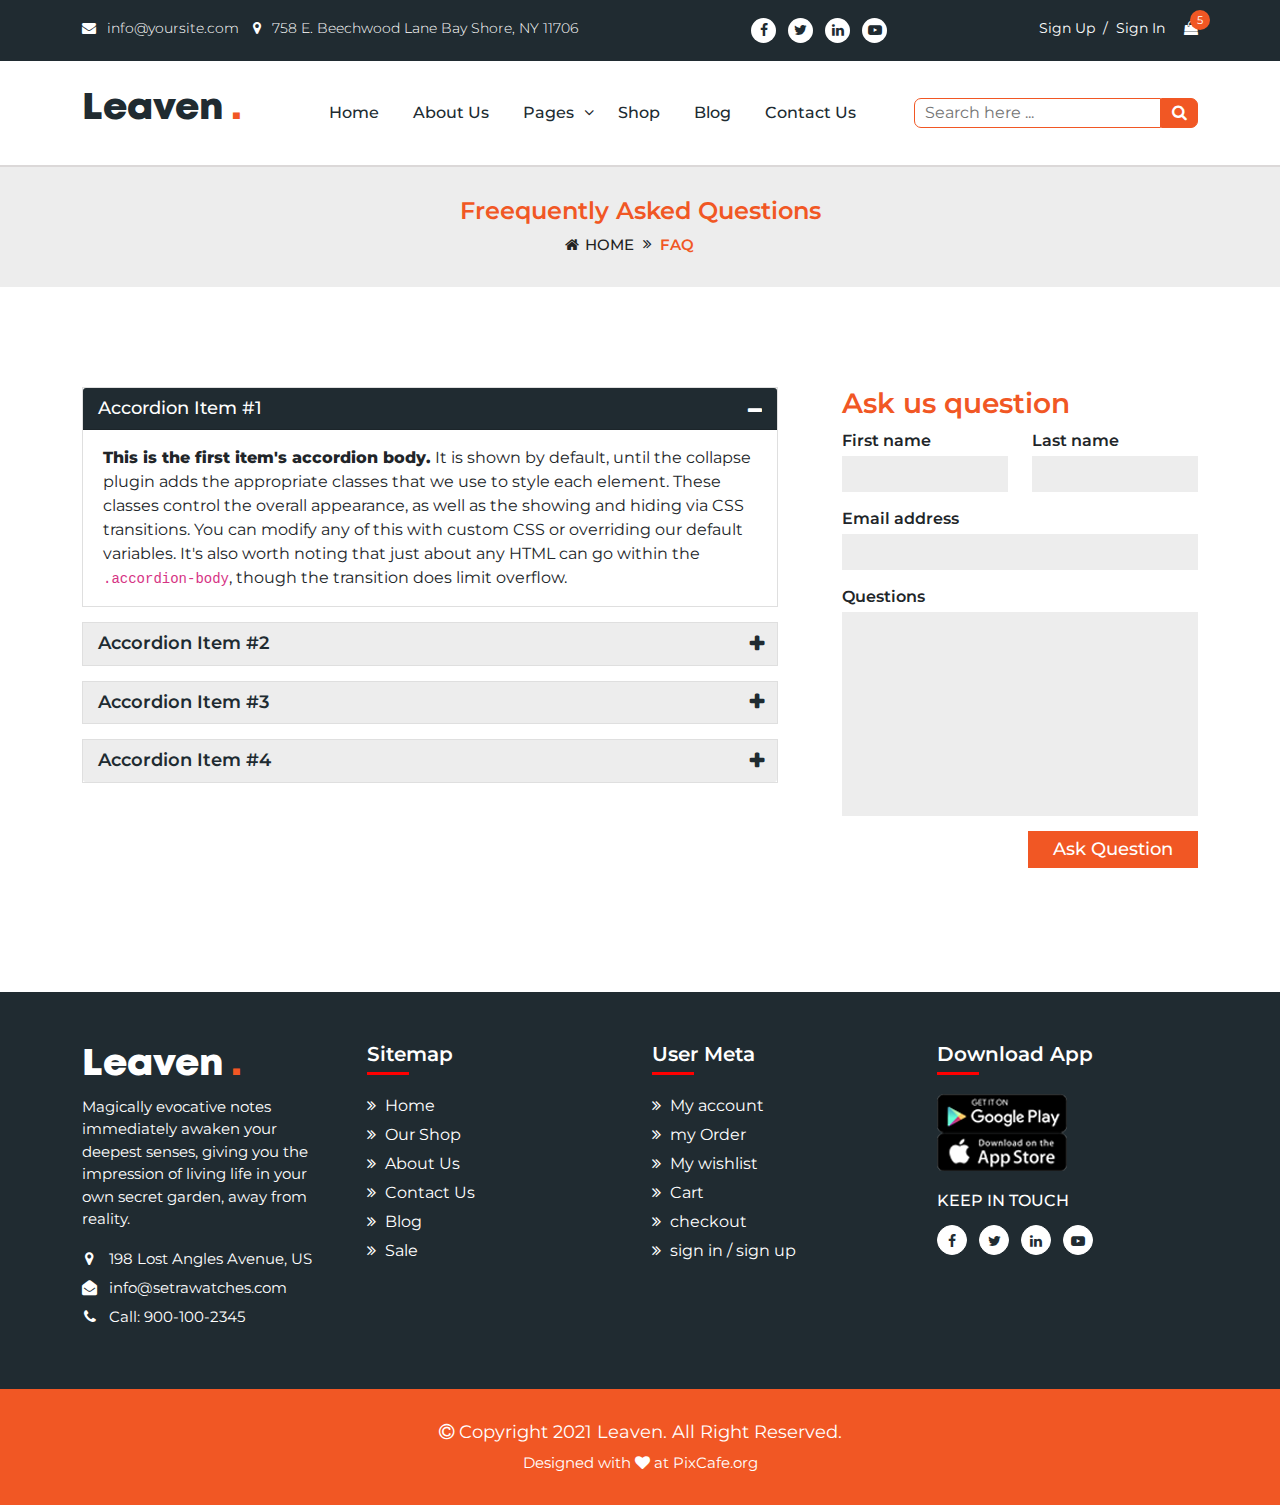
<file: faq.html>
<!DOCTYPE html>
<html class="no-js" lang="en">
    <head>
        <!-- meta charset -->
        <meta charset="utf-8" />
        <!-- title -->
        <title>Leaven | Html5 Responsive e-Commerce Template</title>
        <!-- meta -->
        <meta name="description" content="Leaven | Html5 Responsive e-Commerce Template" />
        <meta name="viewport" content="width=device-width, initial-scale=1" />
        <!-- favicon -->
        <link rel="icon" type="image/png" href="assets/img/favicon.ico" />
        <!-- og meta -->
        <meta property="og:title" content="Leaven | Html5 Responsive e-Commerce Template" />
        <meta property="og:type" content="HTML" />
        <meta property="og:url" content="" />
        <meta property="og:image" content="" />
        <!-- normalize -->
        <link rel="stylesheet" href="assets/css/normalize.css" />
        <!-- Custom Fonts -->
        <link rel="stylesheet" href="assets/fonts/custom-fonts/fonts.css" />
        <!-- bootstrap -->
        <link rel="stylesheet" href="assets/css/bootstrap-5.1.3.min.css" />
        <!-- fontawesome -->
        <link rel="stylesheet" href="assets/css/fontawesome-4.7.0.min.css" />
        <!-- slick-slider -->
        <link rel="stylesheet" href="assets/css/slick.min.css" />
        <!-- slick slider theme -->
        <link rel="stylesheet" href="assets/css/slick-theme.css" />
        <!-- reset -->
        <link rel="stylesheet" href="assets/css/main.css" />
        <!-- custom style -->
        <link rel="stylesheet" href="assets/css/style.css" />
        <!-- responsive style -->
        <link rel="stylesheet" href="assets/css/responsive.css">
    </head>

    <body>
        <section class="leaven__header_top_area">
            <div class="container">
                <div class="row">
                    <div class="col-md-6">
                        <div class="leaven__top_left_content">
                            <ul>
                                <li>
                                    <a href="mailto:info@yoursite.com"><i class="fa fa-envelope"></i> info@yoursite.com</a>
                                </li>
                                <li>
                                    <a href="#"><i class="fa fa-map-marker"></i> 758 E. Beechwood Lane Bay Shore, NY 11706</a>
                                </li>
                            </ul>
                        </div>
                        <!-- .leaven__top_left_content -->
                    </div>
                    <div class="col-md-5 offset-md-1">
                        <div class="leaven__top_right_content">
                            <div class="leaven__social_media">
                                <ul>
                                    <li>
                                        <a href="#"><i class="fa fa-facebook"></i></a>
                                    </li>
                                    <li>
                                        <a href="#"><i class="fa fa-twitter"></i></a>
                                    </li>
                                    <li>
                                        <a href="#"><i class="fa fa-linkedin"></i></a>
                                    </li>
                                    <li>
                                        <a href="#"><i class="fa fa-youtube-play"></i></a>
                                    </li>
                                </ul>
                            </div>
                            <!-- .leaven__social_media -->
                            <div class="leaven__site_meta">
                                <ul>
                                    <li><a href="#">Sign Up</a><span class="lea-separetor">/</span><a href="#">Sign In</a></li>
                                    <li>
                                        <a href="#"><i class="fa fa-shopping-bag"></i></a> <span class="lea-cart-num">5</span>
                                    </li>
                                </ul>
                            </div>
                            <!-- .leaven__site_meta -->
                        </div>
                        <!-- .leaven__top_right_content -->
                    </div>
                </div>
            </div>
        </section>
        <!-- .leaven__header_top_area -->

        <section class="leaven__header_area">
            <div class="container">
                <div class="row align-items-center">
                    <div class="col-md-2">
                        <div class="leaven__logo">
                            <a href="#">
                                <h1>Leaven <span>.</span></h1>
                            </a>
                        </div>
                    </div>
                    <div class="col-md-7">
                        <div class="leaven__main_menu">
                            <nav>
                                <ul>
                                    <li><a href="#">Home</a></li>
                                    <li><a href="#">About Us</a></li>
                                    <li class="has-submenu">
                                        <a href="#">Pages </a>
                                        <ul>
                                            <li><a href="404.html">404 page</a></li>
                                            <li><a href="#">Single Product</a></li>
                                            <li><a href="#">Single Page</a></li>
                                            <li><a href="#">search Page</a></li>
                                            <li><a href="comming-soon.html">comming soon</a></li>
                                        </ul>
                                    </li>
                                    <li><a href="#">Shop</a></li>
                                    <li><a href="#">blog</a></li>
                                    <li><a href="#">Contact Us</a></li>
                                </ul>
                            </nav>
                        </div>
                        <!-- .leaven__main_menu -->
                    </div>
                    <div class="col-md-3">
                        <div class="leaven__search_box">
                            <form action="" method="" class="form-inline">
                                <input id="s" type="search" placeholder="Search here ..." aria-label="Search" />
                                <button class="" type="submit"><i class="fa fa-search"></i></button>
                            </form>
                        </div>
                        <!-- .leaven__search_box -->
                    </div>
                </div>
            </div>
        </section>
        <!-- .leaven__header_area -->

        <section class="leaven__page_title">
            <div class="container">
                <div class="row">
                    <div class="col-md-12 text-center">
                        <h2>Freequently Asked Questions</h2>
                        <div class="leaven__page_head_breadcrumb">
                            <ul>
                                <li>
                                    <a href="#"><i class="fa fa-home"></i>Home</a>
                                </li>
                                <li><a href="#">Faq</a></li>
                            </ul>
                        </div>
                    </div>
                </div>
            </div>
        </section>
        <!-- .leaven__page_title -->

        <section class="leaven__faq_page_content">
            <div class="container">
                <div class="row">
                    <div class="col-lg-8 col-md-12">
                        <div class="leaven__accourdian_content">
                            <div class="accordion" id="accordionExample">
                                <div class="accordion-item">
                                    <h2 class="accordion-header" id="headingOne">
                                        <button class="accordion-button" type="button" data-bs-toggle="collapse" data-bs-target="#collapseOne" aria-expanded="true" aria-controls="collapseOne">
                                            Accordion Item #1
                                        </button>
                                    </h2>
                                    <div id="collapseOne" class="accordion-collapse collapse show" aria-labelledby="headingOne" data-bs-parent="#accordionExample">
                                        <div class="accordion-body">
                                            <strong>This is the first item's accordion body.</strong> It is shown by default, until the collapse plugin adds the appropriate classes that we use to style each element. These classes control
                                            the overall appearance, as well as the showing and hiding via CSS transitions. You can modify any of this with custom CSS or overriding our default variables. It's also worth noting that just
                                            about any HTML can go within the <code>.accordion-body</code>, though the transition does limit overflow.
                                        </div>
                                    </div>
                                </div>
                                <div class="accordion-item">
                                    <h2 class="accordion-header" id="headingTwo">
                                        <button class="accordion-button collapsed" type="button" data-bs-toggle="collapse" data-bs-target="#collapseTwo" aria-expanded="false" aria-controls="collapseTwo">
                                            Accordion Item #2
                                        </button>
                                    </h2>
                                    <div id="collapseTwo" class="accordion-collapse collapse" aria-labelledby="headingTwo" data-bs-parent="#accordionExample">
                                        <div class="accordion-body">
                                            <strong>This is the second item's accordion body.</strong> It is hidden by default, until the collapse plugin adds the appropriate classes that we use to style each element. These classes control
                                            the overall appearance, as well as the showing and hiding via CSS transitions. You can modify any of this with custom CSS or overriding our default variables. It's also worth noting that just
                                            about any HTML can go within the <code>.accordion-body</code>, though the transition does limit overflow.
                                        </div>
                                    </div>
                                </div>
                                <div class="accordion-item">
                                    <h2 class="accordion-header" id="headingThree">
                                        <button class="accordion-button collapsed" type="button" data-bs-toggle="collapse" data-bs-target="#collapseThree" aria-expanded="false" aria-controls="collapseThree">
                                            Accordion Item #3
                                        </button>
                                    </h2>
                                    <div id="collapseThree" class="accordion-collapse collapse" aria-labelledby="headingThree" data-bs-parent="#accordionExample">
                                        <div class="accordion-body">
                                            <strong>This is the third item's accordion body.</strong> It is hidden by default, until the collapse plugin adds the appropriate classes that we use to style each element. These classes control
                                            the overall appearance, as well as the showing and hiding via CSS transitions. You can modify any of this with custom CSS or overriding our default variables. It's also worth noting that just
                                            about any HTML can go within the <code>.accordion-body</code>, though the transition does limit overflow.
                                        </div>
                                    </div>
                                </div>
                                <div class="accordion-item">
                                    <h2 class="accordion-header" id="headingThree">
                                        <button class="accordion-button collapsed" type="button" data-bs-toggle="collapse" data-bs-target="#collapseThree" aria-expanded="false" aria-controls="collapseThree">
                                            Accordion Item #4
                                        </button>
                                    </h2>
                                    <div id="collapseThree" class="accordion-collapse collapse" aria-labelledby="headingThree" data-bs-parent="#accordionExample">
                                        <div class="accordion-body">
                                            <strong>This is the third item's accordion body.</strong> It is hidden by default, until the collapse plugin adds the appropriate classes that we use to style each element. These classes control
                                            the overall appearance, as well as the showing and hiding via CSS transitions. You can modify any of this with custom CSS or overriding our default variables. It's also worth noting that just
                                            about any HTML can go within the <code>.accordion-body</code>, though the transition does limit overflow.
                                        </div>
                                    </div>
                                </div>
                            </div>
                        </div>
                    </div>
                    <div class="col-lg-4 col-md-12">
                        <div class="leaven__faq_form">
                            <h3>Ask us question</h3>
                            <form>
                                <div class="row">
                                    <div class="col">
                                        <div class="form-outline">
                                            <label class="form-label" for="form3Example1">First name</label>
                                            <input type="text" id="form3Example1" class="form-control" />
                                        </div>
                                    </div>
                                    <div class="col">
                                        <div class="form-outline">
                                            <label class="form-label" for="form3Example2">Last name</label>
                                            <input type="text" id="form3Example2" class="form-control" />
                                        </div>
                                    </div>
                                </div>

                                <!-- Email input -->
                                <div class="form-outline">
                                    <label class="form-label" for="form3Example3">Email address</label>
                                    <input type="email" id="form3Example3" class="form-control" />
                                </div>

                                <!-- Questions -->
                                <div class="form-outline">
                                    <label for="exampleInputPassword1" class="form-label">Questions</label>
                                    <textarea rows="8" class="form-control"></textarea>
                                </div>

                                <!-- Submit button -->
                                <button type="submit" class="btn btn-primary btn-block mb-4">Ask Question</button>
                            </form>
                        </div>
                    </div>
                </div>
            </div>
        </section>

        <footer>
        <div class="leaven__footer_top_area">
            <div class="container">
                <div class="row">
                    <div class="col-lg-3 col-md-6">
                        <div class="leaven__widget leaven__footer_info">
                            <div class="leaven__logo leaven__footer_logo">
                                <a href="#">
                                    <h1>Leaven <span>.</span></h1>
                                </a>
                            </div>
                            <p>Magically evocative notes immediately awaken your deepest senses, giving you the impression of living life in your own secret garden, away from reality.</p>
                            <ul class="leaven__footer_contact_info">
                                <li><a href="#"><i class="fa fa-map-marker"></i> 198 Lost Angles Avenue, US</a></li>
                                <li><a href="#"><i class="fa fa-envelope-open"></i> info@setrawatches.com</a></li>
                                <li><a href="#"><i class="fa fa-phone"></i> Call: 900-100-2345</a></li>
                            </ul>
                        </div>
                        <!-- .leaven__widget -->
                    </div>
                    <div class="col-lg-3 col-md-6">
                        <div class="leaven__widget leaven__footer_menu">
                            <div class="leaven__widget_title">
                                <h3>Sitemap</h3>
                            </div>
                            <ul class="leaven__footer_menu_item">
                                <li><i class="fa fa-angle-double-right" aria-hidden="true"></i> <a href="#">Home</a></li>
                                <li><i class="fa fa-angle-double-right" aria-hidden="true"></i> <a href="#">Our Shop </a></li>
                                <li><i class="fa fa-angle-double-right" aria-hidden="true"></i> <a href="#">About Us </a></li>
                                <li><i class="fa fa-angle-double-right" aria-hidden="true"></i> <a href="#">Contact Us </a></li>
                                <li><i class="fa fa-angle-double-right" aria-hidden="true"></i> <a href="#">Blog </a></li>
                                <li><i class="fa fa-angle-double-right" aria-hidden="true"></i> <a href="#">Sale </a></li>
                            </ul>
                        </div>
                        <!-- .leaven__widget -->
                    </div>
                    <div class="col-lg-3 col-md-6">
                        <div class="leaven__widget leaven__footer_menu">
                            <div class="leaven__widget_title">
                                <h3>User Meta</h3>
                            </div>
                            <ul class="leaven__footer_menu_item">
                                <li><i class="fa fa-angle-double-right" aria-hidden="true"></i> <a href="#">My account </a></li>
                                <li><i class="fa fa-angle-double-right" aria-hidden="true"></i> <a href="#">my Order </a></li>
                                <li><i class="fa fa-angle-double-right" aria-hidden="true"></i> <a href="#">My wishlist </a></li>
                                <li><i class="fa fa-angle-double-right" aria-hidden="true"></i> <a href="#">Cart </a></li>
                                <li><i class="fa fa-angle-double-right" aria-hidden="true"></i> <a href="#">checkout </a></li>
                                <li><i class="fa fa-angle-double-right" aria-hidden="true"></i> <a href="#">sign in / sign up </a></li>
                            </ul>
                        </div>
                        <!-- .leaven__widget -->
                    </div>
                    <div class="col-lg-3 col-md-6">
                        <div class="leaven__widget leaven__footer_links">
                            <div class="leaven__widget_title">
                                <h3>Download App</h3>
                            </div>
                            <div class="leaven__app_link">
                                <a href="#"><img src="assets/img/google-play.png" alt="google-play"></a>
                                <a href="#"><img src="assets/img/ios-app-store.png" alt="ios-app-store"></a>
                            </div>
                            <h4>keep in touch</h4>
                            <ul class="leaven__footer_social_media">
                                <li><a href="#"><i class="fa fa-facebook"></i></a></li>
                                <li><a href="#"><i class="fa fa-twitter"></i></a></li>
                                <li><a href="#"><i class="fa fa-linkedin"></i></a></li>
                                <li><a href="#"><i class="fa fa-youtube-play"></i></a></li>
                            </ul>
                        </div>
                        <!-- .leaven__widget -->
                    </div>
                </div>
            </div>
        </div>
        <!-- .leaven__footer_top_area -->
        <div class="leaven__footer_bottom_area">
            <div class="container">
                <div class="row">
                    <div class="col-md-12">
                        <div class="leaven__copyright_text text-center">
                            <p><i class="fa fa-copyright" aria-hidden="true"></i> Copyright 2021 Leaven. All Right Reserved. </p>
                            <span>Designed with <i class="fa fa-heart"></i> at PixCafe.org</span>
                        </div>
                    </div>
                </div>
            </div>
        </div>
        <!-- .leaven__footer_bottom_area -->
    </footer>
    <!-- footer -->

        <!-- jquery -->
        <script src="assets/js/jquery-3.6.0.min.js"></script>
        <!-- modernizr -->
        <script src="assets/js/vendor/modernizr-3.11.2.min.js"></script>
        <!-- bootstrap -->
        <script src="assets/js/bootstrap-5.1.3.min.js"></script>
        <!-- plugins -->
        <script src="assets/js/plugins.js"></script>
        <!-- slick -->
        <script src="assets/js/slick.min.js"></script>
        <!-- activation -->
        <script src="assets/js/main.js"></script>
    </body>
</html>
</file>
<file: assets/fonts/custom-fonts/fonts.css>
@font-face {
    font-family: 'Montserrat';
    src: url('Montserrat-Bold.eot');
    src: url('Montserrat-Bold.eot?#iefix') format('embedded-opentype'),
        url('Montserrat-Bold.woff2') format('woff2'),
        url('Montserrat-Bold.woff') format('woff'),
        url('Montserrat-Bold.ttf') format('truetype');
    font-weight: bold;
    font-style: normal;
    font-display: swap;
}

@font-face {
    font-family: 'Montserrat';
    src: url('Montserrat-ExtraBold.eot');
    src: url('Montserrat-ExtraBold.eot?#iefix') format('embedded-opentype'),
        url('Montserrat-ExtraBold.woff2') format('woff2'),
        url('Montserrat-ExtraBold.woff') format('woff'),
        url('Montserrat-ExtraBold.ttf') format('truetype');
    font-weight: bold;
    font-style: normal;
    font-display: swap;
}

@font-face {
    font-family: 'Montserrat';
    src: url('Montserrat-Medium.eot');
    src: url('Montserrat-Medium.eot?#iefix') format('embedded-opentype'),
        url('Montserrat-Medium.woff2') format('woff2'),
        url('Montserrat-Medium.woff') format('woff'),
        url('Montserrat-Medium.ttf') format('truetype');
    font-weight: 500;
    font-style: normal;
    font-display: swap;
}

@font-face {
    font-family: 'Montserrat';
    src: url('Montserrat-Regular.eot');
    src: url('Montserrat-Regular.eot?#iefix') format('embedded-opentype'),
        url('Montserrat-Regular.woff2') format('woff2'),
        url('Montserrat-Regular.woff') format('woff'),
        url('Montserrat-Regular.ttf') format('truetype');
    font-weight: normal;
    font-style: normal;
    font-display: swap;
}

@font-face {
    font-family: 'Montserrat';
    src: url('Montserrat-Light.eot');
    src: url('Montserrat-Light.eot?#iefix') format('embedded-opentype'),
        url('Montserrat-Light.woff2') format('woff2'),
        url('Montserrat-Light.woff') format('woff'),
        url('Montserrat-Light.ttf') format('truetype');
    font-weight: 300;
    font-style: normal;
    font-display: swap;
}

@font-face {
    font-family: 'Montserrat';
    src: url('Montserrat-SemiBold.eot');
    src: url('Montserrat-SemiBold.eot?#iefix') format('embedded-opentype'),
        url('Montserrat-SemiBold.woff2') format('woff2'),
        url('Montserrat-SemiBold.woff') format('woff'),
        url('Montserrat-SemiBold.ttf') format('truetype');
    font-weight: 600;
    font-style: normal;
    font-display: swap;
}

@font-face {
    font-family: 'Mont Heavy DEMO';
    src: url('Mont-HeavyDEMO.eot');
    src: url('Mont-HeavyDEMO.eot?#iefix') format('embedded-opentype'),
        url('Mont-HeavyDEMO.woff2') format('woff2'),
        url('Mont-HeavyDEMO.woff') format('woff'),
        url('Mont-HeavyDEMO.ttf') format('truetype');
    font-weight: 800;
    font-style: normal;
    font-display: swap;
}

@font-face {
    font-family: 'Mont ExtraLight DEMO';
    src: url('Mont-ExtraLightDEMO.eot');
    src: url('Mont-ExtraLightDEMO.eot?#iefix') format('embedded-opentype'),
        url('Mont-ExtraLightDEMO.woff2') format('woff2'),
        url('Mont-ExtraLightDEMO.woff') format('woff'),
        url('Mont-ExtraLightDEMO.ttf') format('truetype');
    font-weight: 200;
    font-style: normal;
    font-display: swap;
}

@font-face {
    font-family: 'Bebas Neue';
    src: url('BebasNeue-Regular.eot');
    src: url('BebasNeue-Regular.eot?#iefix') format('embedded-opentype'),
        url('BebasNeue-Regular.woff2') format('woff2'),
        url('BebasNeue-Regular.woff') format('woff'),
        url('BebasNeue-Regular.ttf') format('truetype');
    font-weight: normal;
    font-style: normal;
    font-display: swap;
}
</file>
<file: assets/css/main.css>
/*! HTML5 Boilerplate v8.0.0 | MIT License | https://html5boilerplate.com/ */

/* main.css 2.1.0 | MIT License | https://github.com/h5bp/main.css#readme */
/*
 * What follows is the result of much research on cross-browser styling.
 * Credit left inline and big thanks to Nicolas Gallagher, Jonathan Neal,
 * Kroc Camen, and the H5BP dev community and team.
 */

/* ==========================================================================
   Base styles: opinionated defaults
   ========================================================================== */

html {
  color: #222;
  font-size: 1em;
  line-height: 1.4;
}

/*
 * Remove text-shadow in selection highlight:
 * https://twitter.com/miketaylr/status/12228805301
 *
 * Vendor-prefixed and regular ::selection selectors cannot be combined:
 * https://stackoverflow.com/a/16982510/7133471
 *
 * Customize the background color to match your design.
 */

::-moz-selection {
  background: #b3d4fc;
  text-shadow: none;
}

::selection {
  background: #b3d4fc;
  text-shadow: none;
}

/*
 * A better looking default horizontal rule
 */

hr {
  display: block;
  height: 1px;
  border: 0;
  border-top: 1px solid #ccc;
  margin: 1em 0;
  padding: 0;
}

/*
 * Remove the gap between audio, canvas, iframes,
 * images, videos and the bottom of their containers:
 * https://github.com/h5bp/html5-boilerplate/issues/440
 */

audio,
canvas,
iframe,
img,
svg,
video {
  vertical-align: middle;
}

/*
 * Remove default fieldset styles.
 */

fieldset {
  border: 0;
  margin: 0;
  padding: 0;
}

/*
 * Allow only vertical resizing of textareas.
 */

textarea {
  resize: vertical;
}

/* ==========================================================================
   Author's custom styles
   ========================================================================== */

/* ==========================================================================
   Helper classes
   ========================================================================== */

/*
 * Hide visually and from screen readers
 */

.hidden,
[hidden] {
  display: none !important;
}

/*
 * Hide only visually, but have it available for screen readers:
 * https://snook.ca/archives/html_and_css/hiding-content-for-accessibility
 *
 * 1. For long content, line feeds are not interpreted as spaces and small width
 *    causes content to wrap 1 word per line:
 *    https://medium.com/@jessebeach/beware-smushed-off-screen-accessible-text-5952a4c2cbfe
 */

.sr-only {
  border: 0;
  clip: rect(0, 0, 0, 0);
  height: 1px;
  margin: -1px;
  overflow: hidden;
  padding: 0;
  position: absolute;
  white-space: nowrap;
  width: 1px;
  /* 1 */
}

/*
 * Extends the .sr-only class to allow the element
 * to be focusable when navigated to via the keyboard:
 * https://www.drupal.org/node/897638
 */

.sr-only.focusable:active,
.sr-only.focusable:focus {
  clip: auto;
  height: auto;
  margin: 0;
  overflow: visible;
  position: static;
  white-space: inherit;
  width: auto;
}

/*
 * Hide visually and from screen readers, but maintain layout
 */

.invisible {
  visibility: hidden;
}

/*
 * Clearfix: contain floats
 *
 * For modern browsers
 * 1. The space content is one way to avoid an Opera bug when the
 *    `contenteditable` attribute is included anywhere else in the document.
 *    Otherwise it causes space to appear at the top and bottom of elements
 *    that receive the `clearfix` class.
 * 2. The use of `table` rather than `block` is only necessary if using
 *    `:before` to contain the top-margins of child elements.
 */

.clearfix::before,
.clearfix::after {
  content: " ";
  display: table;
}

.clearfix::after {
  clear: both;
}

/* ==========================================================================
   EXAMPLE Media Queries for Responsive Design.
   These examples override the primary ('mobile first') styles.
   Modify as content requires.
   ========================================================================== */

@media only screen and (min-width: 35em) {
  /* Style adjustments for viewports that meet the condition */
}

@media print,
  (-webkit-min-device-pixel-ratio: 1.25),
  (min-resolution: 1.25dppx),
  (min-resolution: 120dpi) {
  /* Style adjustments for high resolution devices */
}

/* ==========================================================================
   Print styles.
   Inlined to avoid the additional HTTP request:
   https://www.phpied.com/delay-loading-your-print-css/
   ========================================================================== */

@media print {
  *,
  *::before,
  *::after {
    background: #fff !important;
    color: #000 !important;
    /* Black prints faster */
    box-shadow: none !important;
    text-shadow: none !important;
  }

  a,
  a:visited {
    text-decoration: underline;
  }

  a[href]::after {
    content: " (" attr(href) ")";
  }

  abbr[title]::after {
    content: " (" attr(title) ")";
  }

  /*
   * Don't show links that are fragment identifiers,
   * or use the `javascript:` pseudo protocol
   */
  a[href^="#"]::after,
  a[href^="javascript:"]::after {
    content: "";
  }

  pre {
    white-space: pre-wrap !important;
  }

  pre,
  blockquote {
    border: 1px solid #999;
    page-break-inside: avoid;
  }

  /*
   * Printing Tables:
   * https://web.archive.org/web/20180815150934/http://css-discuss.incutio.com/wiki/Printing_Tables
   */
  thead {
    display: table-header-group;
  }

  tr,
  img {
    page-break-inside: avoid;
  }

  p,
  h2,
  h3 {
    orphans: 3;
    widows: 3;
  }

  h2,
  h3 {
    page-break-after: avoid;
  }
}
</file>
<file: assets/css/style.css>
/**
 *
 * Project Name: Leaven;
 * Author: Abdulaha Islam;
 * Version: 1.0.1;
 * Company: Abnipes Network;
 * Descriptions: Leaven is an html5 responsive e-commerce template;
 *
 *
 *
 **************
 * Table of Content
 **************
 *
 * 01.
 *
 *
 *
 * 
 */

/* Default css */
body {
    font-family: "Montserrat", sans-serif;
}

a {
    text-decoration: none;
    transition: all 0.3s ease;
}

ul,
li {
    margin: 0;
    padding: 0;
    list-style: none;
}

.leaven__btn {
    display: inline-block;
    padding: 10px 25px;
    text-transform: uppercase;
    border: 1px solid;
    color: var(--primary);
}

.leaven__btn i {
    margin-left: 10px;
}

.leaven__sale_btn {
    color: var(--white);
    background-color: var(--primary);
}

.leaven__sale_btn:hover {
    color: var(--primary);
    background-color: transparent;
}

/* Variables */
:root {
    --primary: #f15724;
    --secondary: #202b31;
    --gray: #585858;
    --graybg: #f7f7f6;
    --white: #ffffff;
    --montserrat: "Montserrat";
    --mont: "Mont Heavy DEMO";
    --bebas: "Bebas Neue";
}

/* Section Title and below style */
.leaven__section_title h2 {
    margin: 0;
}

.leaven__section_title {
    text-align: center;
    margin-bottom: 35px;
    text-transform: uppercase;
}

span.leaven__title_dots {
    position: relative;
    width: 10px;
    height: 10px;
    display: inline-block;
    background: var(--primary);
    border-radius: 50%;
}

span.leaven__title_dots:after,
span.leaven__title_dots:before {
    position: absolute;
    content: "";
    width: 10px;
    height: 10px;
    background: var(--primary);
    border-radius: 50%;
}

span.leaven__title_dots:before {
    right: 20px;
}

span.leaven__title_dots:after {
    left: 20px;
}

/* Page Title and Breadcrumb */
section.leaven__page_title {
    padding: 30px 0;
    background: #EDEDED;
    border-top: 2px solid #dbd8d8;
}

section.leaven__page_title h2 {
    font-size: 24px;
    font-weight: 600;
    color: var(--primary);
}

.leaven__page_head_breadcrumb {}

.leaven__page_head_breadcrumb ul {}

.leaven__page_head_breadcrumb ul li {
    display: inline-block;
    position: relative;
    padding-right: 22px;
}

.leaven__page_head_breadcrumb ul li:after {
    position: absolute;
    content: "\f101";
    font-family: 'FontAwesome';
    right: 4px;
    font-size: 15px;
}

.leaven__page_head_breadcrumb ul li a {
    color: #222;
    font-size: 15px;
    font-weight: 500;
    text-transform: uppercase;
}

.leaven__page_head_breadcrumb ul li a i {
    margin-right: 6px;
}

.leaven__page_head_breadcrumb ul li:last-child:after {
    content: "";
}

.leaven__page_head_breadcrumb ul li:last-child a {
    color: var(--primary);
    font-weight: 600;
}


/* Header Top Area */
.leaven__header_top_area {
    color: var(--white);
    background-color: var(--secondary);
    padding: 18px 0;
    font-size: 14px;
}

.leaven__header_top_area a {
    color: var(--white);
}

.leaven__header_top_area a:hover {
    color: var(--primary);
}

.leaven__header_top_area ul li {
    display: inline-block;
}

.leaven__top_left_content {}

.leaven__top_left_content ul li {
    margin-right: 10px;
    font-weight: 300;
}

.leaven__social_media ul li {
    margin: 0px 4px;
}

.leaven__social_media ul li a {
    display: inline-block;
    width: 25px;
    height: 25px;
    line-height: 25px;
    color: var(--secondary);
    background-color: var(--white);
    text-align: center;
    border-radius: 50%;
}

.leaven__social_media ul li a:hover {
    color: var(--white);
    background-color: var(--primary);
}

.leaven__top_left_content a i {
    margin-right: 7px;
}

.leaven__top_right_content {
    display: flex;
    justify-content: space-between;
}

.leaven__site_meta ul li {
    margin: 0px 5px;
    position: relative;
}

.leaven__site_meta ul li:last-child {
    margin-right: 0;
    margin-left: 10px;
}

.leaven__site_meta ul li span.lea-separetor {
    display: inline-block;
    padding: 0 8px;
}

.leaven__site_meta ul li:last-child span {
    position: absolute;
    width: 20px;
    height: 20px;
    line-height: 20px;
    color: var(--white);
    background-color: var(--primary);
    text-align: center;
    font-size: 80%;
    border-radius: 50%;
    top: -8px;
    right: -12px;
}

/* Header Main  */
.leaven__header_area {
    padding: 25px 0;
    position: relative;
}

/* Logo */
.leaven__logo {}

.leaven__logo h1 {
    color: var(--secondary);
    font-family: var(--mont);
    font-size: 38px;
}

.leaven__logo h1 span {
    color: var(--primary);
}

/* Menu */
.leaven__main_menu {}

.leaven__main_menu nav {}

.leaven__main_menu nav ul {
    text-align: center;
}

.leaven__main_menu nav ul li {
    position: relative;
    display: inline-flex;
    align-items: center;
}

.leaven__main_menu nav ul li span {
    display: inline-block;
    position: relative;
    right: 5px;
}

.leaven__main_menu nav ul li a {
    display: block;
    color: var(--secondary);
    padding: 5px 15px;
    font-family: var(--montserrat);
    font-weight: 500;
    text-transform: capitalize;
}

.leaven__main_menu nav ul li a:hover {
    color: var(--primary);
}

/* Menu Dropdown */
.leaven__main_menu nav ul li ul.submenu {
    position: absolute;
    top: 140%;
    left: 0;
    width: 220px;
    background: var(--secondary);
    padding: 10px;
    box-shadow: 0 0 3px #a7a7a4;
    visibility: hidden;
    opacity: 0;
    transition: all 0.3s ease;
    z-index: 2;
}

.leaven__main_menu nav ul li ul.submenu li {
    display: block;
    text-align: left;
}

.leaven__main_menu nav ul li ul.submenu li a {
    color: #fff;
    font-size: 90%;
    padding: 0 0 6px 5px;
}

.leaven__main_menu nav ul li:hover a,
.leaven__main_menu nav ul li:hover ul.submenu li a:hover,
.leaven__main_menu nav ul li:hover span {
    color: var(--primary);
}

.leaven__main_menu nav ul li:hover ul.submenu {
    visibility: visible;
    opacity: 1;
    top: 100%;
}

/* Search Box */
.leaven__search_box {}

.leaven__search_box form {
    display: flex;
    justify-content: end;
}

.leaven__search_box form input:focus {
    outline: none;
    box-shadow: none;
}

.leaven__search_box form input {
    border: 1px solid var(--primary);
    padding: 2px 10px;
    border-radius: 7px 0 0 7px;
}

.leaven__search_box form button {
    color: var(--white);
    background-color: var(--primary);
    border: 1px solid var(--primary);
    padding: 0 10px;
    border-radius: 0 7px 7px 0;
    transition: all 0.3s ease;
}

.leaven__search_box form button:hover {
    color: var(--primary);
    background-color: transparent;
}

.leaven__menu_icon {
    position: relative;
    top: -4px;
    right: 0;
    width: 35px;
    height: 12px;
    padding: 0;
    box-sizing: border-box;
    cursor: pointer;
    display: none;
}

.leaven__menu_icon span {
    width: 100%;
    height: 3px;
    display: block;
    background: #222;
    margin: 6px 0;
    transition: 0.5s;
}

.leaven__menu_icon.active span {
    position: absolute;
    width: calc(100% - 0px);
    top: calc(0% - -5px);
}

.leaven__menu_icon.active span:nth-child(1) {
    transform: rotate(45deg);
}

.leaven__menu_icon.active span:nth-child(2) {
    display: none;
}

.leaven__menu_icon.active span:nth-child(3) {
    transform: rotate(-45deg);
}

/* Hero area */
section.leaven__hero_area {}

.leaven__hero_single_item {
    position: relative;
    background-size: cover;
    background-position: center;
    background-repeat: no-repeat;
    z-index: 1;
}

section.leaven__hero_area.slick-initialized.slick-slider {
    margin: 0 !important;
}

.leaven__hero_single_item:after {
    position: absolute;
    content: "";
    width: 100%;
    height: 100%;
    top: 0;
    left: 0;
    z-index: -1;
    background: var(--secondary);
    opacity: 0.3;
}

.leaven__hero_item_content {
    min-height: 50vh;
    padding: 200px 0;
    text-align: right;
}

.leaven__hero_item_content h3 {
    color: var(--white);
    font-size: 30px;
    font-weight: 600;
    font-family: var(--montserrat);
}

.leaven__hero_item_content h2 {
    color: var(--white);
    font-size: 75px;
    font-family: var(--bebas);
    text-transform: uppercase;
    line-height: 0.8;
    margin: 20px 0;
    padding: 0;
}

.leaven__hero_item_content a.leaven__hero_btn {
    color: var(--white);
    background-color: var(--primary);
    border: 1px solid var(--primary);
    padding: 7px 20px;
    display: inline-block;
}

.leaven__hero_item_content a.leaven__hero_btn:hover {
    background-color: transparent;
}

ul.slick-dots {
    bottom: 15%;
}

.slick-dots li {
    width: 15px;
    height: 15px;
    background: var(--white);
    border-radius: 50%;
}

.slick-dots li.slick-active {
    background: var(--primary);
}

/* Promo area */
section.leaven__promo_area {
    position: relative;
    margin-top: -50px;
    z-index: 1;
}

.leaven__single_promo_item {
    display: flex;
    align-items: center;
    background: #f4f9fd;
    padding: 15px 10px;
    transition: all 0.4s ease;
    box-shadow: 0 0 1px #222;
}

.leaven__promo_icon {
    flex: 1;
    text-align: center;
    font-size: 40px;
}

.leaven__promo_icon i {}

.leaven__promo_content {
    flex: 3;
}

.leaven__promo_content h3 {
    text-transform: uppercase;
    font-size: 18px;
    font-weight: 600;
    font-family: var(--montserrat);
    margin: 0;
}

.leaven__promo_content p {
    margin: 0;
    color: var(--gray);
    font-size: 14px;
    font-weight: 300;
}

.leaven__single_promo_item:hover,
.leaven__single_promo_item.active {
    background: red;
    color: #fff;
}

.leaven__single_promo_item:hover p,
.leaven__single_promo_item.active p {
    color: #fff;
}

/* Sale Area */
section.leaven__sale_area {
    padding-top: 100px;
    background-color: var(--graybg);
    margin-top: -50px;
}

.leaven__sale_img {
    background-repeat: no-repeat;
    background-size: contain;
    background-position: bottom;
}

.leaven__sale_img img {}

.leaven__sale_content {
    padding: 200px 0;
}

.leaven__sale_content h2 {
    font-weight: 600;
    margin: 0;
    font-size: 50px;
    text-transform: uppercase;
    color: var(--secondary);
    margin-bottom: 30px;
}

.leaven__sale_content a.leaven__sale_btn {}

/* Offer Area */
section.leaven__offer_area {
    padding: 100px 0;
}

.leaven__single_offer {
    position: relative;
    background-repeat: no-repeat;
    background-size: cover;
    background-position: top center;
}

.leaven__offer_content {
    text-align: right;
    width: 190px;
    margin-left: auto;
    padding: 20px;
    color: var(--white);
}

.leaven__offer_content h3 {
    font-size: 28px;
    text-transform: uppercase;
}

.leaven__offer_content a {
    color: var(--white);
    text-transform: uppercase;
    text-decoration: underline;
}

.leaven__offer_content a:hover {
    color: var(--primary);
}

.leaven__single_offer:last-child .leaven__offer_content a:hover {
    color: var(--primary);
}

.leaven__offer_content_img {
    padding: 0 10px;
}

.leaven__offer_content_img img {
    width: 100%;
}

.leaven__offer_content_img a:nth-child(1) img {
    margin-bottom: 20px;
}

.leaven__single_offer:last-child .leaven__offer_content,
.leaven__single_offer:last-child .leaven__offer_content a {
    color: var(--secondary);
    margin-left: 0;
    text-align: left;
}

/* Most View Area */
.leaven__most_view_product_area {
    padding: 100px 0;
    background-color: #f5f5f5;
}

.leaven__most_view_carousel {}

.leaven__single_carousel_item {
    text-align: center;
    background-color: var(--white);
    padding: 50px;
    transform: scale(0.6);
    transition: all 0.4s ease;
}

.leaven__single_carousel_thum {
    height: 250px;
    background-size: contain;
    background-position: center;
    background-repeat: no-repeat;
}

.leaven__single_carousel_meta {
    margin: 20px 0;
}

.leaven__single_carousel_meta ul {}

.leaven__single_carousel_meta ul li {
    margin: 0 5px;
}

.leaven__single_carousel_meta ul li a {
    display: inline-block;
    width: 30px;
    height: 30px;
    line-height: 30px;
    align-items: center;
    color: var(--secondary);
    background: #f5f5f5;
    border: 1px solid #f5f5f5;
    transition: all 0.4s ease;
}

.leaven__single_carousel_meta ul li a:hover {
    color: var(--white);
    background: var(--primary);
}

.leaven__single_carousel_meta ul li a i {}

.leaven__single_carousel_item h3 {
    font-size: 16px;
}

.leaven__single_carousel_item.slick-slide.slick-active.slick-center .leaven__single_carousel_item h3 {
    font-size: 18px;
}

.leaven__single_carousel_item p {
    font-size: 14px;
}

.leaven__single_carousel_meta {
    opacity: 0;
    margin-top: -30px;
}

.leaven__single_carousel_item.slick-slide.slick-active.slick-center {
    transform: scale(1.2);
    padding: 70px 50px;
    transition: all 0.4s ease;
}

.leaven__single_carousel_item.slick-slide.slick-active.slick-center .leaven__single_carousel_meta {
    opacity: 1;
    margin-top: 20px;
}

/* Carousel button */
button.slick-prev.pull-left,
button.slick-next.pull-right {
    width: 30px;
    height: 30px;
    line-height: 40px;
    text-align: center;
    border: 1px solid #222;
}

button.slick-prev.pull-left {
    left: 32%;
    z-index: 5;
}

button.slick-next.pull-right {
    right: 32%;
    z-index: 5;
}

button.slick-prev.pull-left i,
button.slick-next.pull-right i {
    font-size: 21px;
    color: #222;
}

.slick-prev:before,
.slick-next:before {
    font-size: 0 !important;
}

/* Featured Products */
section.leaven__featured_products {
    padding: 100px 0;
}

.leaven__single_featured_item {
    text-align: center;
    margin-top: 50px;
    transition: all 0.4s ease;
    position: relative;
    padding-bottom: 30px;
}

.leaven__single_featured_item:hover {
    box-shadow: 0 0 5px #c7c6c6;
}

span.leaven__product_ribon {
    position: absolute;
    top: 30px;
    left: 0;
    z-index: 7;
    background: var(--primary);
    padding: 5px 30px;
    color: var(--white);
    font-weight: 600;
    text-transform: uppercase;
}

span.leaven__product_ribon:after {
    position: absolute;
    content: "";
    width: 20px;
    height: 100%;
    top: 0px;
    right: -15px;
    background: var(--primary);
    clip-path: polygon(100% 0%, 63% 50%, 100% 100%, 0 98%, 0% 50%, 0 0);
}

.leaven__on_sale,
.leaven__on_sale:after {
    background: #cb24f5 !important;
}

.leaven__new_arrivals,
.leaven__new_arrivals:after {
    background: var(--primary);
}

.leaven__featured_image {
    height: 470px;
    width: auto;
    background-position: top center;
    background-size: cover;
    margin-bottom: 15px;
    position: relative;
    z-index: 1;
}

.leaven__featured_image:after {
    position: absolute;
    content: "";
    width: 100%;
    height: 100%;
    background: var(--secondary);
    opacity: 0.7;
    top: 0;
    left: 0;
    z-index: -1;
    transition: all 0.4s ease;
    opacity: 0;
    visibility: hidden;
}

.leaven__featured_overlay {
    position: absolute;
    content: "";
    top: 0;
    left: 0;
    width: 100%;
    height: 100%;
    display: flex;
    justify-content: center;
    align-items: center;
    opacity: 0;
    visibility: hidden;
}

.leaven__single_featured_item:hover .leaven__featured_image:after {
    opacity: 0.7;
    visibility: visible;
}

.leaven__single_featured_item:hover .leaven__featured_overlay {
    opacity: 1;
    visibility: visible;
}

.leaven__featured_overlay_actions {
    display: flex;
    flex-direction: column;
}

.leaven__featured_overlay_actions a {
    color: var(--white);
    background-color: var(--primary);
    margin: 5px 0;
    display: inline-block;
    padding: 5px 15px;
    font-size: 15px;
    text-transform: capitalize;
}

.leaven__featured_overlay_actions.leaven__sold_out a {
    background-color: #222;
}

.leaven__featured_overlay_actions a:hover {
    background: var(--secondary);
}

.leaven__featured_overlay .leaven__wishlist_icon {
    position: absolute;
    top: 10px;
    right: 10px;
    width: 50px;
    height: 50px;
    font-size: 21px;
    color: var(--white);
    border: 1px solid #fff;
    border-radius: 50%;
    line-height: 50px;
}

.leaven__featured_overlay .leaven__wishlist_icon:hover {
    background-color: var(--primary);
}

.leaven__single_featured_item h3 {
    font-size: 21px;
    font-weight: 300;
    margin-bottom: 15px;
}

.leaven__single_featured_item p {
    font-size: 21px;
    font-weight: 700;
    margin-bottom: 15px;
}

.leaven__product_sizes {}

.leaven__product_sizes ul {}

.leaven__product_sizes ul li {
    margin: 0 8px;
}

.leaven__product_sizes ul li a {
    display: inline-block;
    padding: 5px 10px;
    border: 1px solid;
    color: #222;
    font-size: 16px;
    font-weight: 600;
}

.leaven__single_featured_item:hover h3 {
    color: var(--primary);
}

.leaven__product_sizes ul li a:hover {
    color: var(--white);
    background-color: var(--primary);
    border: 1px solid var(--primary);
}

/* Call to action */
section.leaven__call_to_action_area {}

.leaven__call_to_action_area_content {
    color: var(--white);
    padding: 70px 100px;
    background-color: rgb(32, 43, 48, 0.5);
    background-blend-mode: overlay;
}

.leaven__call_to_action_area_content h3 {
    font-size: 21px;
}

.leaven__call_to_action_area_content h2 {
    font-size: 46px;
    font-weight: 700;
}

.leaven__cta_btn {
    color: var(--white);
    background-color: var(--primary);
    border: 1px solid var(--primary);
}

.leaven__cta_btn:hover {
    color: var(--white);
    background-color: transparent;
    border: 1px solid var(--primary);
}

/* Best seller area */
.leaven__best_seller_area {
    padding: 100px 0;
}

.leaven__best_freature_bg {
    background-size: cover;
    display: flex;
    justify-content: flex-start;
    align-items: flex-end;
}

.leaven__best_freature_bg a {
    color: var(--white);
    text-transform: capitalize;
    padding: 25px 20px;
    font-size: 14px;
}

.leaven__best_freature_bg a:hover {
    color: var(--primary);
}

.leaven__best_seller_products {
    display: flex;
    flex-wrap: wrap;
    justify-content: space-between;
}

.leaven__best_seller_single_product {
    width: 23%;
    text-align: center;
}

.leaven__best_seller_single_product:nth-child(1),
.leaven__best_seller_single_product:nth-child(2),
.leaven__best_seller_single_product:nth-child(3),
.leaven__best_seller_single_product:nth-child(4) {
    margin-bottom: 30px;
}

.leaven__best_product_thumb {
    height: 150px;
    background-size: contain;
    background-position: center;
    background-repeat: no-repeat;
    margin-bottom: 20px;
}

.leaven__best_seller_single_product h3 {
    font-size: 15px;
}

.leaven__best_seller_single_product h4 {
    font-size: 12px;
}

/* Newsletter */
section.leaven__newsletter {
    position: relative;
    z-index: 1;
    color: #fff;
    padding: 75px 0;
    background-position: center center;
    background-repeat: no-repeat;
    background-size: cover;
}

section.leaven__newsletter:after {
    position: absolute;
    content: "";
    background: var(--secondary);
    width: 100%;
    height: 100%;
    top: 0;
    left: 0;
    opacity: 0.3;
    z-index: -1;
}

.leaven__newsletter_content {}

.leaven__newsletter_content h2 {
    font-size: 52px;
    font-weight: 600;
}

.leaven__newsletter_content h4 {
    font-size: 25px;
}

.leaven__newsletter_content form {
    margin-top: 39px;
    margin-bottom: 20px;
}

.leaven__newsletter_content input[type="email"] {
    width: 24%;
    padding: 10px;
    margin-right: 35px;
    border: 2px solid var(--primary);
    border-radius: 5px;
}

.leaven__newsletter_content button {
    width: 16%;
    padding: 10px;
    border: 2px solid var(--primary);
    background: var(--primary);
    color: var(--white);
    text-align: center;
    text-transform: capitalize;
    font-weight: 500;
    border-radius: 5px;
}

.leaven__newsletter_content span {
    font-size: 14px;
}

/* Payment carousel */
section.leaven__payment_logos {
    padding: 100px 0;
}

.leaven__payment_carousel {}

.leaven__payment_logo {}

.leaven__payment_logo img {
    width: 115px;
    filter: grayscale(100%);
    margin: auto;
}

.leaven__payment_logo img:hover {
    filter: grayscale(0%);
}

/* Footer */

/* Footer top area */
footer {}

.leaven__footer_top_area {
    padding: 50px 0 20px;
    background: var(--secondary);
    color: var(--white);
}

.leaven__widget {
    padding-bottom: 35px;
}

.leaven__footer_info {}

.leaven__footer_logo {}

.leaven__footer_logo h1 {
    color: var(--white);
}

.leaven__footer_info p {
    font-size: 15px;
    padding-right: 20px;
}

.leaven__footer_info ul {}

.leaven__footer_info ul li {
    margin-bottom: 5px;
}

.leaven__footer_info ul li a {
    color: var(--white);
    font-size: 15px;
}

.leaven__footer_info ul li a i {
    margin-right: 8px;
    width: 15px;
    text-align: center;
}

.leaven__footer_menu {}

.leaven__widget_title {
    margin-bottom: 28px;
}

.leaven__widget_title h3 {
    text-transform: capitalize;
    position: relative;
    font-size: 20px;
    font-weight: 600;
}

.leaven__widget_title h3:after {
    position: absolute;
    content: "";
    width: 42px;
    height: 3px;
    background: red;
    top: 30px;
    left: 0;
}

ul.leaven__footer_menu_item {}

ul.leaven__footer_menu_item li {
    margin-bottom: 5px;
}

ul.leaven__footer_menu_item li i {
    margin-right: 5px;
}

ul.leaven__footer_menu_item li a {
    color: var(--white);
}

ul.leaven__footer_menu_item li a:hover {
    color: var(--primary);
}

ul.leaven__footer_menu_item li a:hover ul.leaven__footer_menu_item li a i {
    color: var(--white);
}

.leaven__footer_links {}

.leaven__app_link {
    display: block;
    margin-bottom: 20px;
}

.leaven__app_link a {
    margin-right: 15px;
    margin-bottom: 15px;
}

.leaven__app_link img {}

.leaven__footer_links h4 {
    font-size: 16px;
    text-transform: uppercase;
    margin-bottom: 15px;
}

ul.leaven__footer_social_media {}

ul.leaven__footer_social_media li {
    display: inline-block;
    margin-right: 8px;
}

ul.leaven__footer_social_media li a {
    width: 30px;
    height: 30px;
    line-height: 30px;
    display: inline-block;
    text-align: center;
    border: 1px solid var(--white);
    color: var(--secondary);
    background: var(--white);
    border-radius: 50%;
    font-size: 14px;
}

ul.leaven__footer_social_media li a:hover {
    color: var(--white);
    background: var(--primary);
    border: 1px solid var(--primary);
}

ul.leaven__footer_social_media li a i {}

/* Footer bottom area */
.leaven__footer_bottom_area {
    background: var(--primary);
    color: var(--white);
    padding: 30px 0;
}

.leaven__copyright_text {}

.leaven__copyright_text p {
    margin-bottom: 5px;
    font-size: 18px;
}

.leaven__copyright_text span {
    font-size: 15px;
}

/* Error Page */

/*  */
section.leaven__error_content_area {
    /*padding: 300px 0;*/
}

.leaven__error_content_bg {
    height: 360px;
    background-size: contain;
    background-repeat: no-repeat;
    background-position: center center;
    margin-bottom: 40px;
}

a.leaven__error_btn {
    color: var(--white);
    background: var(--secondary);
    padding: 10px 30px;
    border: 1px solid var(--secondary);
}

a.leaven__error_btn:hover {
    color: var(--secondary);
    background: transparent;
    border: 1px solid var(--secondary);
}

/*  */

/*  */
section.leaven__comming_soon_area {
    background-size: cover;
    background-position: center center;
    background-repeat: no-repeat;
    position: relative;
    z-index: 1;
}

section.leaven__comming_soon_area:after {
    position: absolute;
    content: "";
    width: 100%;
    height: 100%;
    top: 0;
    left: 0;
    background: var(--secondary);
    opacity: 0.7;
    z-index: -1;
}

.leaven__comming_soon_content {
    color: var(--white);
}

.leaven__comming_soon_content h2 {
    font-size: 128px;
    font-weight: 700;
    color: var(--primary);
}

.leaven__comming_soon_content h4 {
    font-size: 36px;
}

div#countdown {
    padding: 80px 0;
}

div#countdown ul {}

div#countdown ul li {
    font-size: 18px;
    display: inline-block;
    width: 180px;
    position: relative;
    text-align: center;
    text-transform: capitalize;
}

div#countdown ul li:after {
    position: absolute;
    content: "";
    width: 100px;
    height: 100px;
    border: 3px solid var(--primary);
    top: -35%;
    left: 22%;
    transform: rotate(135deg);
}

div#countdown ul li span {
    display: block;
    font-weight: 600;
}

.leaven__comming_soon_content p {
    font-size: 20px;
    margin-bottom: 10px;
}

.leaven__comming_soon_form {}

.leaven__comming_soon_form input[type="email"] {
    width: 24%;
    padding: 10px;
    margin-right: 35px;
    border: 2px solid var(--primary);
    border-radius: 5px;
    background: transparent;
    color: var(--white);
}

input[type="email"]::placeholder {
  color: var(--white);
}

.leaven__comming_soon_form button {
    width: 21%;
    padding: 10px;
    border: 2px solid var(--primary);
    background: var(--primary);
    color: var(--white);
    text-align: center;
    text-transform: capitalize;
    font-weight: 500;
    border-radius: 5px;
}

.leaven__comming_soon_social_media {
    margin-top: 20px;
}

.leaven__comming_soon_social_media ul {}

.leaven__comming_soon_social_media ul li {
    display: inline-block;
}


/* Faq Page */
section.leaven__faq_page_content {
    padding: 100px 0;
}

.leaven__accourdian_content {
    padding-right: 40px;
}

.leaven__accourdian_content .accordion-item {
    border-radius: 0;
    margin-bottom: 15px;
    border: 1px solid rgba(0, 0, 0, .125);
}

.leaven__accourdian_content .accordion-button:not(.collapsed) {
    color: var(--white);
    background-color: var(--secondary);
    font-size: 18px;
    font-weight: 500;
}

.leaven__accourdian_content .accordion-button::after {
    content: "\f067";
    font-family: 'FontAwesome';
    background-image: none;
    margin-right: -8px;
}

.leaven__accourdian_content .accordion-button:not(.collapsed)::after {
    content: "\f068";
    font-family: 'FontAwesome';
    background-image: none;
    margin-right: 0;
}

.leaven__accourdian_content .accordion-button {
    color: var(--secondary);
    background-color: #EDEDED;
    font-size: 18px;
    font-weight: 600;
    padding: 10px 15px;
}

/* form */
.leaven__faq_form {}

.leaven__faq_form h3 {
    font-size: 28px;
    font-weight: 600;
    color: var(--primary);
}

.leaven__faq_form label.form-label {
    font-weight: 600;
    margin-bottom: 3px;
}

.leaven__faq_form .form-control {
    background-color: #EDEDED;
    border-radius: 0;
    outline: none;
    margin-bottom: 15px;
    border: transparent;
    box-shadow: none;
}

.leaven__faq_form textarea {
    resize: none;
}

.leaven__faq_form button {
    display: block;
    margin-left: auto;
    font-size: 18px;
    font-weight: 500;
    border-radius: 0;
    padding: 4px 24px;
    background-color: var(--primary);
    border: 1px solid var(--primary);
    transition: all 0.3s ease;
}

/* cart */

section.leaven__cart_page_content {
    padding: 100px 0;
}

.leaven__cart_table {}

.leaven__cart_table table {}

.leaven__cart_table thead {
    border-top: 1px solid var(--primary);
    border-bottom: 1px solid var(--primary);
}

.leaven__cart_table thead tr {}

.leaven__cart_table thead tr th {
    text-align: center;
    font-size: 16px;
    text-transform: uppercase;
    color: var(--primary);
    font-weight: 600;
}

.leaven__cart_table .table>:not(:first-child) {
    border-top: none;
}

.leaven__cart_table tbody tr {
    border-bottom: 1px solid var(--primary) !important;
}

span.leaven__product_price_before,
span.leaven__product_quantity_before,
span.leaven__product_totla_price_before {display: none;}

.leaven__cart_table tbody tr td {
    padding: 12px 0;
    text-align: center;
    vertical-align: middle;
}

.leaven__product_text {
    text-align: left;
    padding-left: 20px;
}

.leaven__product_text h3 {
    font-size: 18px;
    font-weight: 600;
    text-transform: capitalize;
}

.leaven__product_text h5 {
    font-size: 14px;
    font-weight: 500;
    text-transform: capitalize;
}

span.leaven__product_price,
span.leaven__product_totla_price {
    display: inline-block;
    font-size: 15px;
    font-weight: 500;
}

.leaven__quantity_block {
    width: 100px;
    position: relative;
    margin: 0 auto;
}

button.leaven__quantity_arrow_minus,
button.leaven__quantity_arrow_plus {
    cursor: pointer;
    font-size: 15px;
    padding: 5px;
    width: 25px;
    box-sizing: border-box;

    outline: none;
    border-radius: 0;
    border: 2px solid;
    background: transparent;
}

button.leaven__quantity_arrow_minus {
    position: absolute;
    top: 0;
    left: 0;
}

button.leaven__quantity_arrow_plus {
    position: absolute;
    top: 0;
    right: 0;
}

input.leaven__quantity_num {
    font-size: 15px;
    padding: 5px 0 5px 15px;
    border-radius: 4px;
    outline: none;
    width: 100%;
    text-align: center;
}

td.leaven__product_cross {
    font-size: 16px;
    font-weight: 700;
    padding-right: 10px !important;
}




.leaven__cart_form {
    padding: 25px 12px;
    box-shadow: 1px 3px 12px -5px rgb(32 43 48);
}

.leaven__subtotal,
.leaven__discount {
    display: flex;
    justify-content: space-between;
    margin-bottom: 15px;
}

.leaven__discount p,
.leaven__subtotal p {
    font-weight: 600;
    text-transform: capitalize;
    margin: 0;
}

.leaven__coupon {
    padding: 25px 0 35px;
}

input#coupon_code {
    display: block;
    width: 100%;
    border: 3px solid var(--primary);
    padding: 5px 5px;
    margin-bottom: 12px;
    outline: none;
}

button.leaven__coupon_button {
    width: 100%;
    display: block;
    border: 2px solid var(--primary);
    padding: 6px;
    font-weight: 600;
    text-transform: capitalize;
    color: var(--white);
    background: var(--primary);
}

.leaven__cart_bottom_button {}

.leaven__cart_bottom_button a {
    padding: 4px;
    display: block;
    text-transform: uppercase;
    font-size: 16px;
    font-weight: 500;
    border-radius: 0;
    transition: all 0.3s ease;
}

.leaven__continue_shopping {
    background-color: var(--secondary);
    border: 2px solid var(--secondary);
}

.leaven__continue_shopping:hover {
    border: 2px solid var(--secondary);
    color: var(--secondary);
    background-color: transparent;
}

.leaven__to_checkout {
    margin-top: 20px;
    background-color: var(--primary);
    border: 2px solid var(--primary);
}

.leaven__to_checkout:hover {
    border: 2px solid var(--primary);
    color: var(--primary);
    background-color: transparent;
}


/* contact */
section.leaven__contact_page_content {
    padding: 100px 0;
}

.leaven__contact_page_info {
    padding: 20px 40px !important;
}

.leaven__contact_page_info,
.leaven__contact_form {
    box-shadow: 1px 3px 12px -5px rgb(32 43 48);
    padding: 20px;
}

.leaven__contact_page_info h3,
.leaven__contact_form h3 {
    font-size: 28px;
    font-weight: 600;
    color: var(--primary);
    margin-bottom: 20px;
}

.leaven__contact_info_social_list {
    margin-bottom: 50px;
}

.leaven__contact_info_social_list h3 {
    margin: 0;
}

.leaven__contact_info_social_list li {
    display: inline-block;
    padding: 5px;
}

.leaven__contact_info_social_list li a {
    display: inline-block;
    width: 45px;
    height: 45px;
    color: var(--primary);
    border-radius: 50%;
    font-size: 24px;
    line-height: 45px;
}

.leaven__contact_info_social_list li a:hover {
    color: var(--white);
    background: var(--primary);
}

.leaven__contact_info_list {
    padding-left: 25px;
    margin-bottom: 45px;
}

.leaven__contact_info_list li {
    margin-bottom: 10px;
}

.leaven__contact_info_list li a {
    font-size: 16px;
    font-weight: 600;
    color: var(--primary);
}

.leaven__contact_info_list li a i {
    display: inline-block;
    width: 25px;
    text-align: center;
    margin-right: 8px;
}


.leaven__contact_form {}

.leaven__contact_form h3 {
    font-size: 28px;
    font-weight: 600;
    color: var(--primary);
}

.leaven__contact_form label.form-label {
    font-weight: 600;
    margin-bottom: 3px;
}

.leaven__contact_form .form-control {
    background-color: #EDEDED;
    border-radius: 0;
    outline: none;
    margin-bottom: 15px;
    border: transparent;
    box-shadow: none;
}

.leaven__contact_form textarea {
    resize: none;
}

.leaven__contact_form button {
    display: block;
    margin-left: auto;
    font-size: 18px;
    font-weight: 500;
    border-radius: 0;
    padding: 4px 24px;
    text-transform: capitalize;
    background-color: var(--primary);
    border: 1px solid var(--primary);
    transition: all 0.3s ease;
}
</file>
<file: assets/css/responsive.css>
/**
 *
 * Project Name: Leaven;
 * Author: Abdulaha Islam;
 * Version: 1.0.1;
 * Company: Abnipes Network;
 * Descriptions: Leaven is an html5 responsive e-commerce template;
 *
 *
 *
 **************
 * Table of Content of Site Responsive Style
 **************
 *
 * 01.
 *
 *
 *
 * 
 */

/* X-Large devices (large desktops, less than 1400px) */
@media screen and (max-width: 1399.98px) {}

/* Large devices (desktops, less than 1200px) */
@media screen and (max-width: 1199.98px) {

    /* Header top area */
    section.leaven__header_top_area {
        display: none;
    }

    .leaven__logo h1 {
        font-size: 28px;
    }

    .leaven__main_menu {
        position: absolute;
    }

    .leaven__search_box form {
        display: block;
        position: relative;
    }

    .leaven__search_box form input {
        position: absolute;
        top: 140px;
        right: 12px;
        border-radius: 4px;
        opacity: 0;
        visibility: hidden;
        transition: all 0.3s ease;
    }

    .leaven__search_input.active {
        top: 28px;
        visibility: visible;
        opacity: 1;
    }

    .leaven__search_box {
        display: flex;
        justify-content: right;
    }

    .leaven__search_box form button {
        background: transparent;
        border: none;
        color: var(--primary);
        font-size: 16px;
        margin-right: 12px;
    }

    .leaven__menu_icon {
        display: block;
    }

    /* Home */
    .leaven__promo_content {
        padding-left: 15px;
    }

    .leaven__hero_item_content {
        padding: 150px 3px;
    }

    .leaven__sale_content {
        padding: 90px 0;
    }

    section.leaven__offer_area,
    section.leaven__most_view_product_area,
    section.leaven__featured_products,
    section.leaven__best_seller_area,
    section.leaven__payment_logos {
        padding: 60px 0;
    }

    .leaven__app_link a {
        display: block;
    }

    /* 404 */
    .leaven__error_content_bg {
        height: 260px;
    }

    /* comming soon */
    section.leaven__comming_soon_area {
        padding: 100px 0;
    }

    .leaven__comming_soon_content h2 {
        font-size: 82px;
        line-height: 84px;
    }

    /* contact */
    .leaven__contact_info_social_list {
        margin-bottom: 26px;
    }

}


/* Medium devices (tablets, less than 992px) */
@media screen and (max-width: 991.98px) {

    /* Home */
    .leaven__call_to_action_area_content {
        padding: 60px;
    }

    .leaven__call_to_action_area_content h2 {
        font-size: 36px;
    }

    .leaven__featured_image {
        height: 360px;
    }

    .leaven__sale_content h2 {
        font-size: 36px;
    }

    .leaven__sale_content {
        padding: 50px 0;
    }

    .leaven__app_link a {
        display: unset;
    }

    .leaven__single_carousel_item.slick-slide.slick-active.slick-center {
        transform: scale(1.2);
        padding: 50px 50px;
    }

    /* 404 */
    .leaven__error_content_bg {
        height: 200px;
    }


    /* comming soon */
    section.leaven__comming_soon_area {
        padding: 100px 0;
    }

    .leaven__comming_soon_content h2 {
        font-size: 78px;
        line-height: 84px;
    }

    /* comming soon */
    div#countdown ul li {
        font-size: 14px;
        width: 120px;
    }

    div#countdown ul li:after {
        width: 80px;
        height: 80px;
        top: -30%;
        left: 18%;
    }

    .leaven__comming_soon_form input[type="email"] {
        width: 40%;
    }

    /* Faq */
    .leaven__accourdian_content {
        padding: 0;
        margin-bottom: 46px;
    }

    /* contact */
    .leaven__contact_page_info {
        margin-bottom: 45px;
    }

}


/* Small devices (landscape phones, less than 768px)  */
@media screen and (max-width: 767.98px) {

    /* Home */
    .leaven__single_offer {
        padding: 0;
    }

    .leaven__offer_content_img {
        padding: 25px 0;
    }

    .leaven__offer_content_img img {}

    .leaven__offer_content_img a img {}

    .leaven__offer_content {
        padding-bottom: 380px;
    }

    .leaven__most_view_product_area {
        padding: 60px 0;
    }

    .leaven__sale_img {
        height: 340px;
    }

    .leaven__sale_content {
        padding: 64px 0;
    }

    .leaven__sale_content h2 {
        font-size: 36px;
        margin-bottom: 20px;
    }

    ul.slick-dots {
        bottom: 10%;
    }

    .leaven__promo_area {
        margin: 50px 3px;
    }

    .leaven__sale_area {
        padding: 50px 0 0;
        margin: 0;
    }

    .leaven__most_view_carousel button.slick-prev.pull-left {
        left: 5%;
    }

    .leaven__most_view_carousel button.slick-next.pull-right {
        right: 5%;
    }

    .leaven__single_carousel_thum {
        height: 360px;
    }

    .leaven__single_carousel_item {
        transform: scale(1);
    }

    .leaven__newsletter_content input[type="email"] {
        width: 72%;
        display: block;
        margin: 0 auto;
    }

    .leaven__newsletter_content form {}

    .leaven__newsletter_content button {
        width: auto;
        margin: 20px 0 0;
    }

    /* 404 */
    .leaven__error_content_bg {
        height: 140px;
    }

    /* comming soon */
    .leaven__comming_soon_form input[type="email"] {
        width: 66%;
        margin-right: 0 !important;
        margin: 0 auto;
    }

    .leaven__comming_soon_form button {
        width: auto;
        display: block;
        margin: 0 auto;
        margin-top: 15px;
    }

    /* cart */
    section.leaven__cart_page_content {
        padding: 60px 3px;
    }

    .leaven__cart_table thead {
        display: none;
    }

    span.leaven__product_price_before,
    span.leaven__product_quantity_before,
    span.leaven__product_totla_price_before {
        display: block;
        font-weight: 600;
        font-size: 14px;
        text-transform: capitalize;
    }

    .leaven__cart_table tbody tr {
        position: relative;
        margin-bottom: 25px;
        padding-bottom: 15px;
        padding-left: 115px;
        min-height: 136px;
        display: block;
    }

    td.leaven__product_cross {
        position: absolute;
        top: -7px;
        right: -7px;
        z-index: 1;
        margin-bottom: 0;
        padding-bottom: 0;
        border: none !important;
    }

    td.leaven__product_image {
        position: absolute;
        top: 0;
        left: 0;
        overflow: hidden;
        margin-bottom: 0;
        padding-bottom: 0;
        max-height: 115px;
        border-bottom: none;
        border: none !important;
    }

    .leaven__product_text {
        padding: 0;
    }

    .leaven__cart_table .table tbody {
        display: block;
    }

    td.leaven__product_name {
        text-align: left !important;
        display: block;
    }

    .leaven__cart_table tbody tr td {
        border: none;
        display: flex;
        justify-content: space-between;
        padding: 5px 0;
        border-bottom: 1px dashed rgba(129, 129, 129, 0.2);
    }

    td.leaven__product_price {
        display: block;
        text-align: left !important;
    }

    td.leaven__product_quantity {
        display: block;
    }

    .leaven__quantity_block {
        width: 85px;
    }

    button.leaven__quantity_arrow_minus,
    button.leaven__quantity_arrow_plus {
        cursor: pointer;
        font-size: 16px;
        font-weight: 600;
        padding: 2px;
        width: 22px;
        border: 1px solid;
    }

    span.leaven__product_quantity_before {
        line-height: 28px;
    }

    input.leaven__quantity_num {
        font-size: 16px;
        padding: 3px 0 0px 5px;
        border-radius: 0;
    }

    td.leaven__product_totla_price {
        border: none !important;
    }

    .leaven__quantity_block {
        margin-right: 0;
    }

    /* Faq */

    section.leaven__faq_page_content {
        padding: 60px 3px;
    }

    .leaven__accourdian_content {
        padding: 0;
    }

    /* contact */
    section.leaven__contact_page_content {
        padding: 60px 3px;
    }

    .leaven__contact_page_info {
        margin-bottom: 45px;
    }

    .leaven__contact_info_social_list li a {
        width: 30px;
        height: 30px;
        font-size: 18px;
        line-height: 30px;
    }

}

/* X-Small devices (portrait phones, less than 576px) */
@media only screen and (max-width: 575px) {

    /* Home */
    section.leaven__header_top_area {
        display: none;
    }

    .leaven__top_left_content {
        display: none;
    }

    .leaven__top_right_content {
        padding: 0 3px;
    }

    .leaven__site_meta {
        padding-right: 5px;
    }

    .leaven__hero_item_content {
        padding: 140px 3px;
    }

    .leaven__hero_item_content h3 {
        font-size: 26px;
    }

    .leaven__hero_item_content h2 {
        font-size: 58px;
    }

    .leaven__hero_item_content a.leaven__hero_btn {
        padding: 5px 15px;
    }

    .leaven__offer_area {
        padding: 50px 15px !important;
    }

    .leaven__offer_content {
        padding-bottom: 320px;
    }

    .leaven__most_view_product_area {
        padding: 60px 0;
    }

    .leaven__single_carousel_item.slick-slide.slick-active.slick-center {
        padding: 80px 40px;
    }

    .leaven__featured_products {
        padding: 60px 3px;
    }

    .leaven__featured_image {
        height: 420px !important;
    }

    .leaven__single_featured_item {
        margin: 30px 0;
        padding: 0;
    }

    .leaven__call_to_action_area_content {
        padding: 50px 25px;
    }

    .leaven__call_to_action_area_content h2 {
        font-size: 42px;
    }

    .leaven__best_freature_bg {
        padding-top: 420px;
    }

    .leaven__best_seller_area {
        padding: 60px 15px !important;
    }

    .leaven__best_seller_single_product {
        width: 50%;
    }

    .leaven__best_seller_products {
        margin-top: 50px;
    }

    .leaven__newsletter_content h2 {
        font-size: 36px;
    }

    .leaven__newsletter_content h4 {
        font-size: 21px;
    }

    .leaven__payment_logos {
        padding: 60px 0;
    }

    .leaven__footer_top_area {
        padding: 50px 15px 20px;
    }

    .leaven__copyright_text p {
        font-size: 16px;
    }

    .leaven__copyright_text span {
        font-size: 14px;
    }


    /* 404 */
    .leaven__error_content_bg {
        height: 95px;
    }

    /* commint soon */
    .leaven__comming_soon_content h2 {
        font-size: 58px;
        line-height: 58px;
    }

    .leaven__comming_soon_content h4 {
        font-size: 28px;
    }

    div#countdown ul li {
        margin-bottom: 90px;
    }

    div#countdown {
        padding: 60px 0 0;
    }

}
</file>
